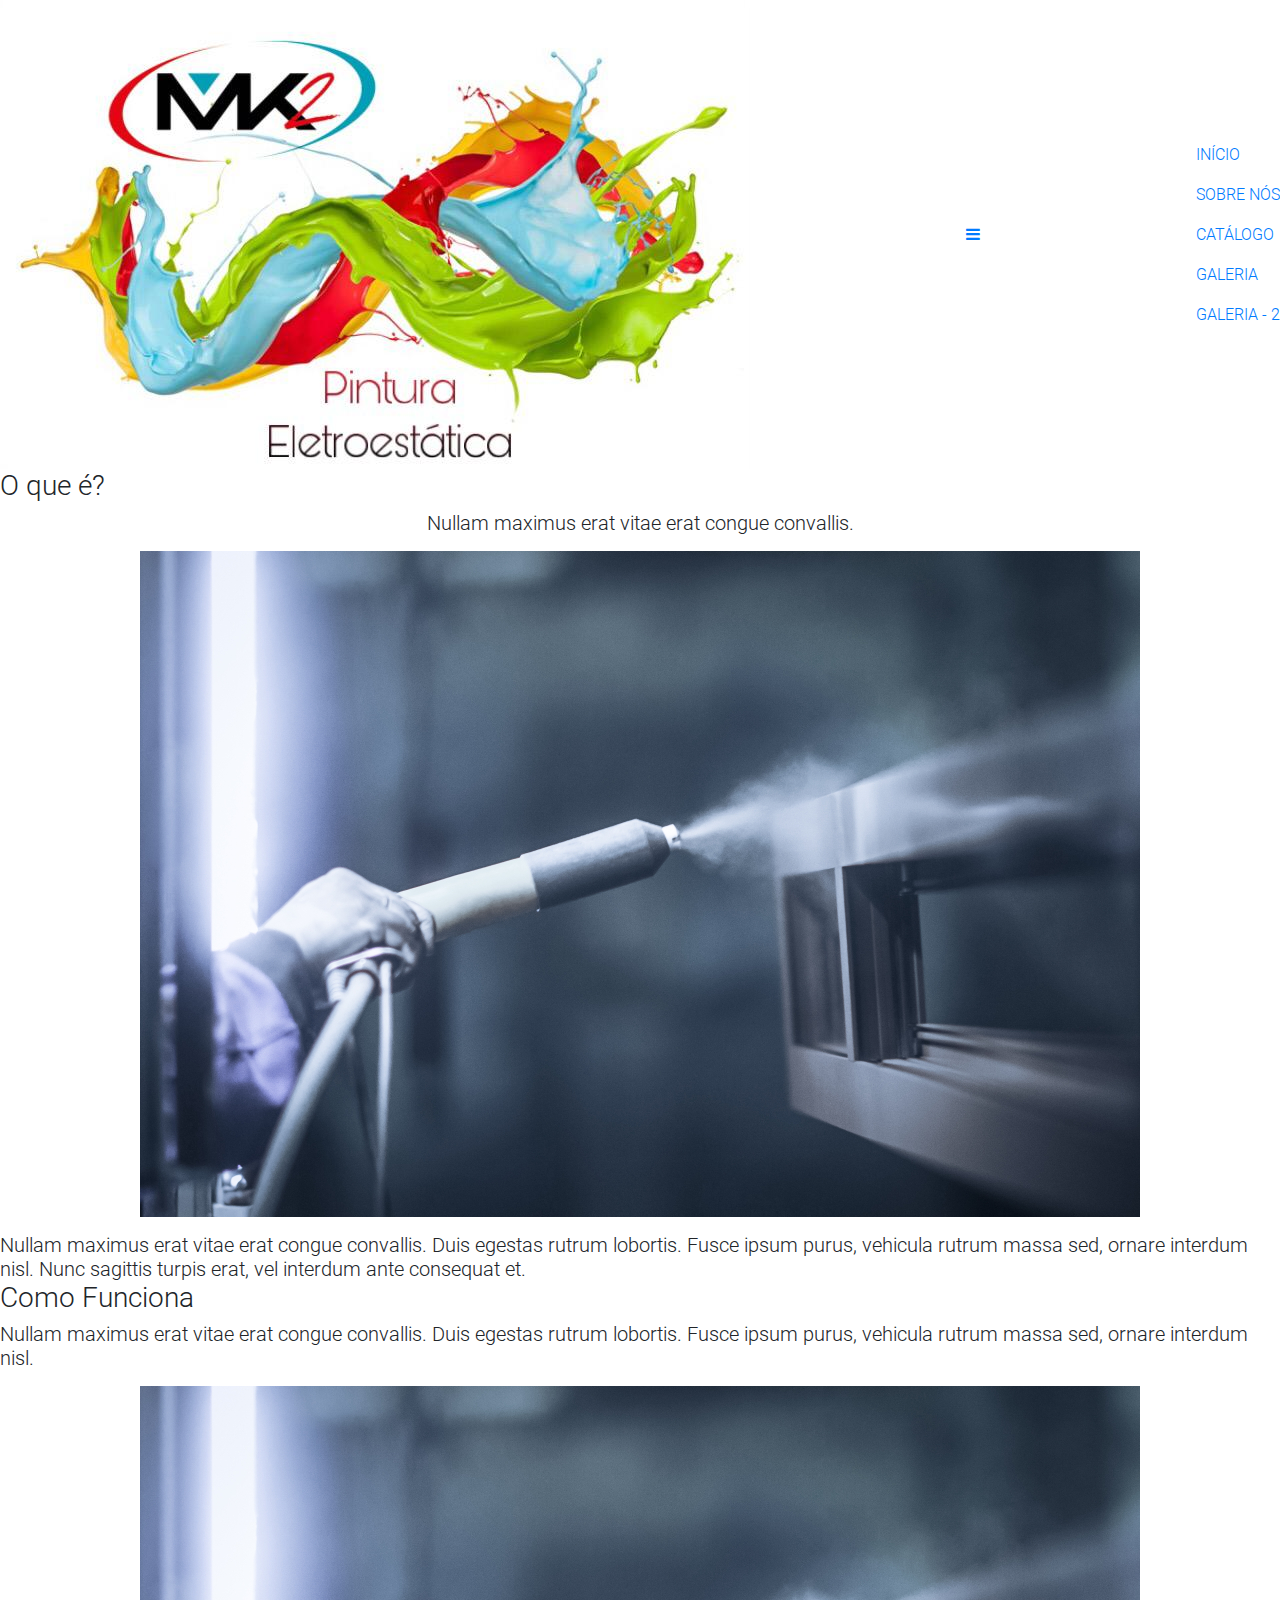
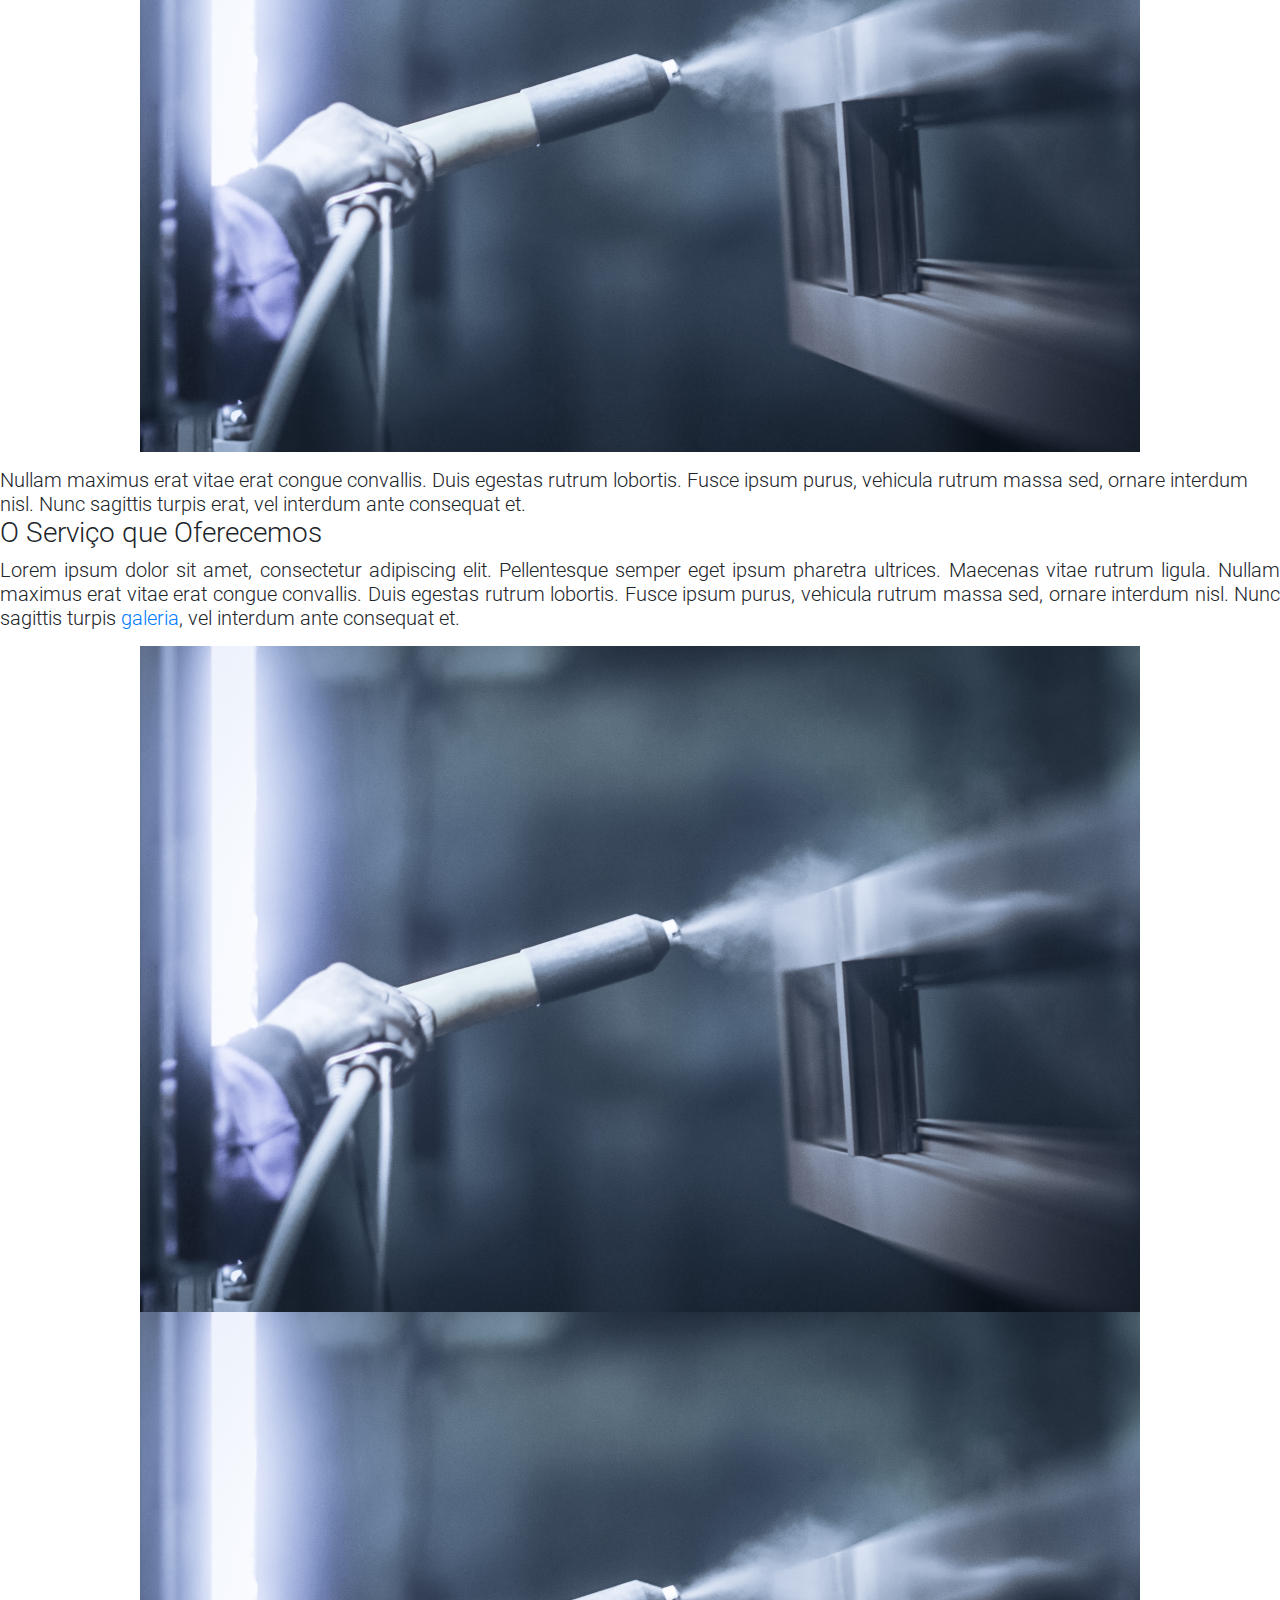
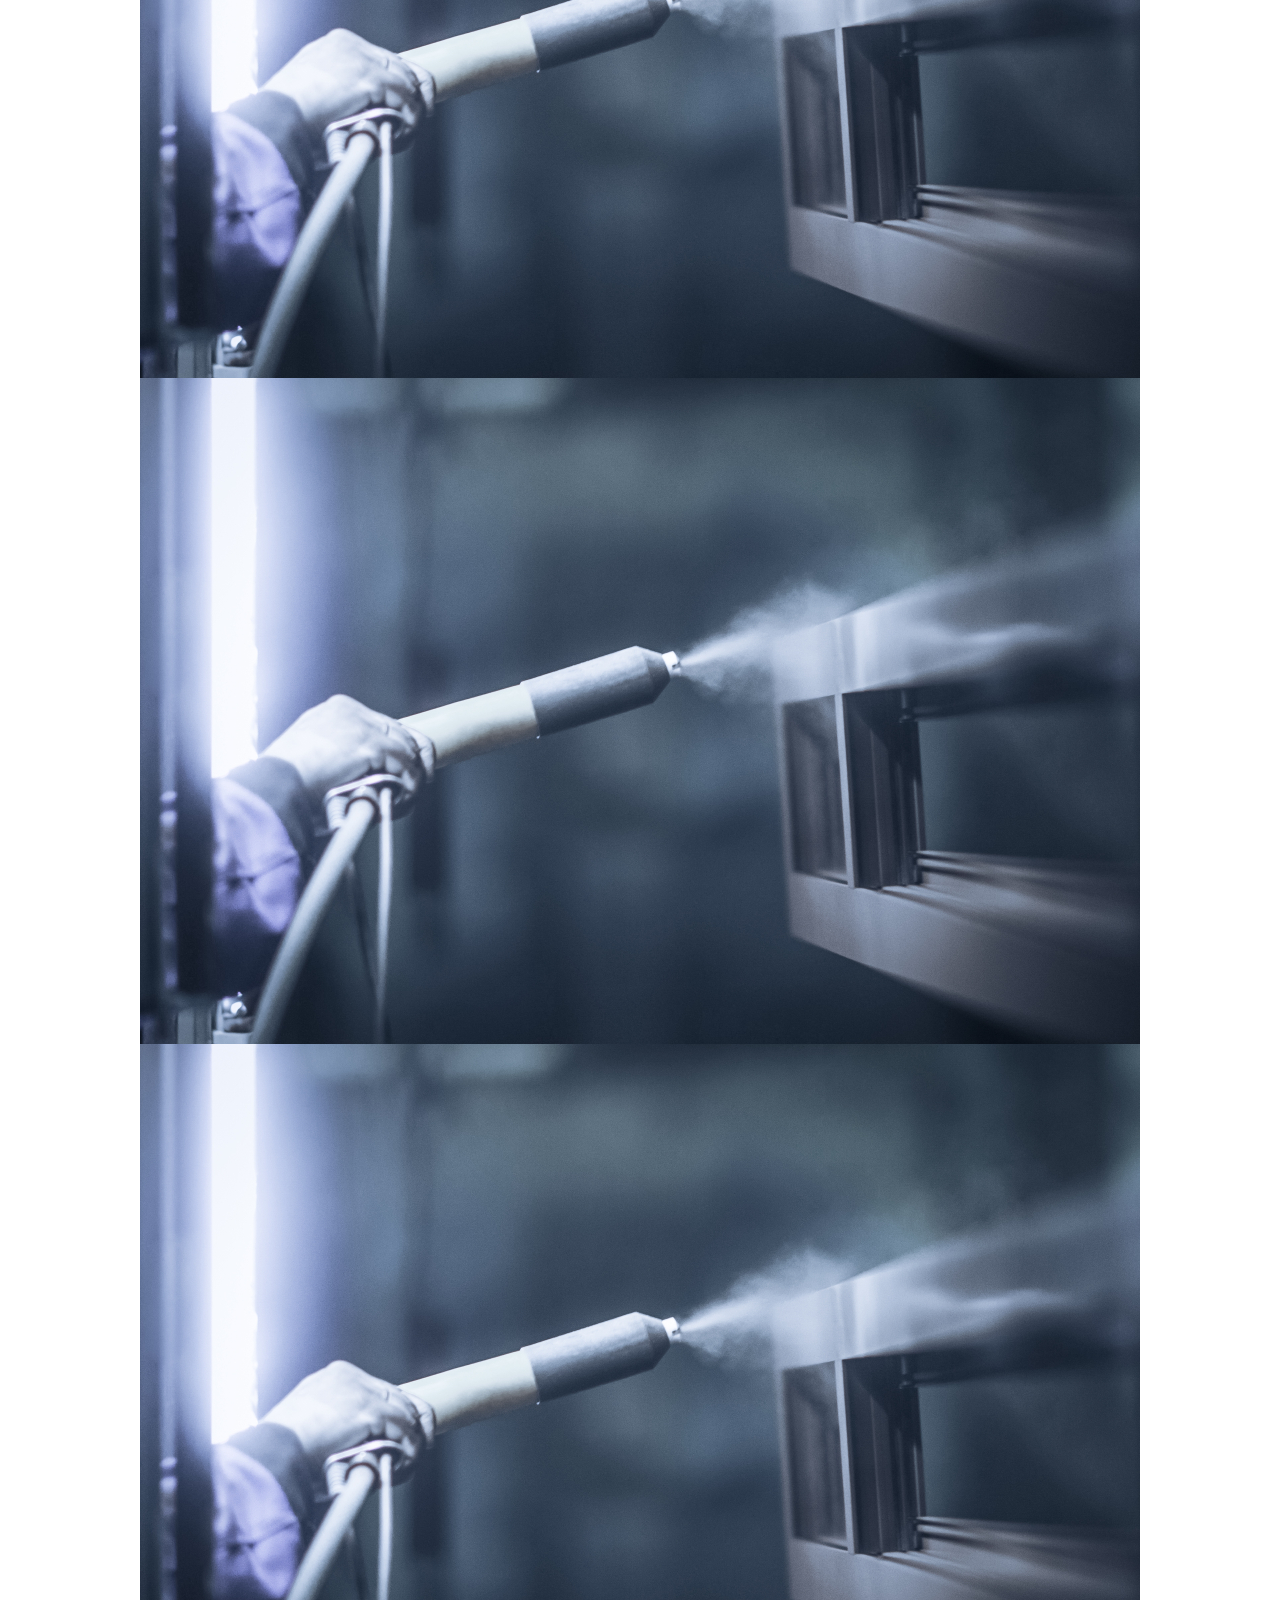
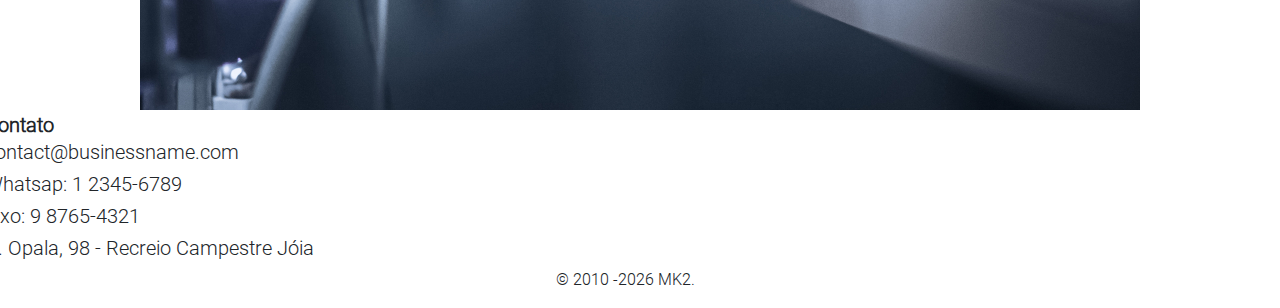
<file: index.html>
<!DOCTYPE html>
<html lang="en">
  <head>
    <meta charset="UTF-8" />
    <meta name="viewport" content="width=1, initial-scale=1.0" />
    <title>MK2</title>
    <link
      rel="stylesheet"
      href="https://stackpath.bootstrapcdn.com/bootstrap/4.3.1/css/bootstrap.min.css"
      integrity="sha384-ggOyR0iXCbMQv3Xipma34MD+dH/1fQ784/j6cY/iJTQUOhcWr7x9JvoRxT2MZw1T"
      crossorigin="anonymous"
    />
    <link rel="stylesheet" href="css/index.css" />
    <script src="https://code.jquery.com/jquery-1.10.2.js"></script>
  </head>
  <body>
    <div class="d-flex justify-content-center" id="logo"></div>

    <div id="nav-placeholder"></div>

    <script>
      $.get("navbar.html", "index.html", function (data) {
        $("#nav-placeholder").replaceWith(data);
      });
    </script>

    <div class="what-is d-flex flex-column">
      <h3>O que é?</h3>
      <h5 class="m-auto" id="text">
        Nullam maximus erat vitae erat congue convallis.
      </h5>
      <img
        class="painting align-self-center mb-3 mt-3"
        src="images/paint.jpg"
        alt="painting"
      />
      <h5 class="m-auto text-1" id="text">
        Nullam maximus erat vitae erat congue convallis. Duis egestas rutrum
        lobortis. Fusce ipsum purus, vehicula rutrum massa sed, ornare interdum
        nisl. Nunc sagittis turpis erat, vel interdum ante consequat et.
      </h5>
    </div>

    <div class="what-is d-flex flex-column">
      <h3 id="h3-how">Como Funciona</h3>
      <h5 class="m-auto text-2" id="text">
        Nullam maximus erat vitae erat congue convallis. Duis egestas rutrum
        lobortis. Fusce ipsum purus, vehicula rutrum massa sed, ornare interdum
        nisl.
      </h5>
      <img
        class="painting align-self-center mb-3 mt-3"
        src="images/paint.jpg"
        alt="painting"
      />
      <h5 class="m-auto text-3" id="text">
        Nullam maximus erat vitae erat congue convallis. Duis egestas rutrum
        lobortis. Fusce ipsum purus, vehicula rutrum massa sed, ornare interdum
        nisl. Nunc sagittis turpis erat, vel interdum ante consequat et.
      </h5>
    </div>

    <div class="what-is" style="border-bottom: none">
      <h3 class="h3-3" id="h3">O Serviço que Oferecemos</h3>
      <h5 class="text-justify m-auto text-4" id="text">
        Lorem ipsum dolor sit amet, consectetur adipiscing elit. Pellentesque
        semper eget ipsum pharetra ultrices. Maecenas vitae rutrum ligula.
        Nullam maximus erat vitae erat congue convallis. Duis egestas rutrum
        lobortis. Fusce ipsum purus, vehicula rutrum massa sed, ornare interdum
        nisl. Nunc sagittis turpis
        <span><a id="gallery-text" href="gallery.html">galeria</a></span
        >, vel interdum ante consequat et.
      </h5>
      <div class="row justify-content-center m-auto pt-3" id="last-row">
        <img
          class="painting-bottom p-0"
          src="images/paint.jpg"
          alt="painting"
        />
        <img
          class="painting-bottom p-0"
          src="images/paint.jpg"
          alt="painting"
        />
      </div>
      <div class="row justify-content-center m-auto" id="last-row">
        <img
          class="painting-bottom p-0"
          src="images/paint.jpg"
          alt="painting"
        />
        <img
          class="painting-bottom p-0"
          src="images/paint.jpg"
          alt="painting"
        />
      </div>
    </div>

    <div class="row" id="container-bottom">
      <div class="d-flex flex-column" id="contact">
        <strong style="font-size: 15pt"><b>Contato</b></strong>
        <h5>contact@businessname.com</h5>
        <h5>Whatsap: 1 2345-6789</h5>
        <h5>Fixo: 9 8765-4321</h5>
        <h5>R. Opala, 98 - Recreio Campestre Jóia</h5>
      </div>
      <div
        class="w-100 row align-items-end justify-content-center"
        id="bottom-do-bottom"
      >
        <p class="text-center">
          &copy; 2010
          <script>
            new Date().getFullYear() > 2010 &&
              document.write("-" + new Date().getFullYear());
          </script>
          MK2.
        </p>
      </div>
    </div>

    <script src="js/navbar.js"></script>

    <script
      src="https://code.jquery.com/jquery-3.3.1.slim.min.js"
      integrity="sha384-q8i/X+965DzO0rT7abK41JStQIAqVgRVzpbzo5smXKp4YfRvH+8abtTE1Pi6jizo"
      crossorigin="anonymous"
    ></script>
    <script
      src="https://cdnjs.cloudflare.com/ajax/libs/popper.js/1.14.7/umd/popper.min.js"
      integrity="sha384-UO2eT0CpHqdSJQ6hJty5KVphtPhzWj9WO1clHTMGa3JDZwrnQq4sF86dIHNDz0W1"
      crossorigin="anonymous"
    ></script>
    <script
      src="https://stackpath.bootstrapcdn.com/bootstrap/4.3.1/js/bootstrap.min.js"
      integrity="sha384-JjSmVgyd0p3pXB1rRibZUAYoIIy6OrQ6VrjIEaFf/nJGzIxFDsf4x0xIM+B07jRM"
      crossorigin="anonymous"
    ></script>
  </body>
</html>
</file>
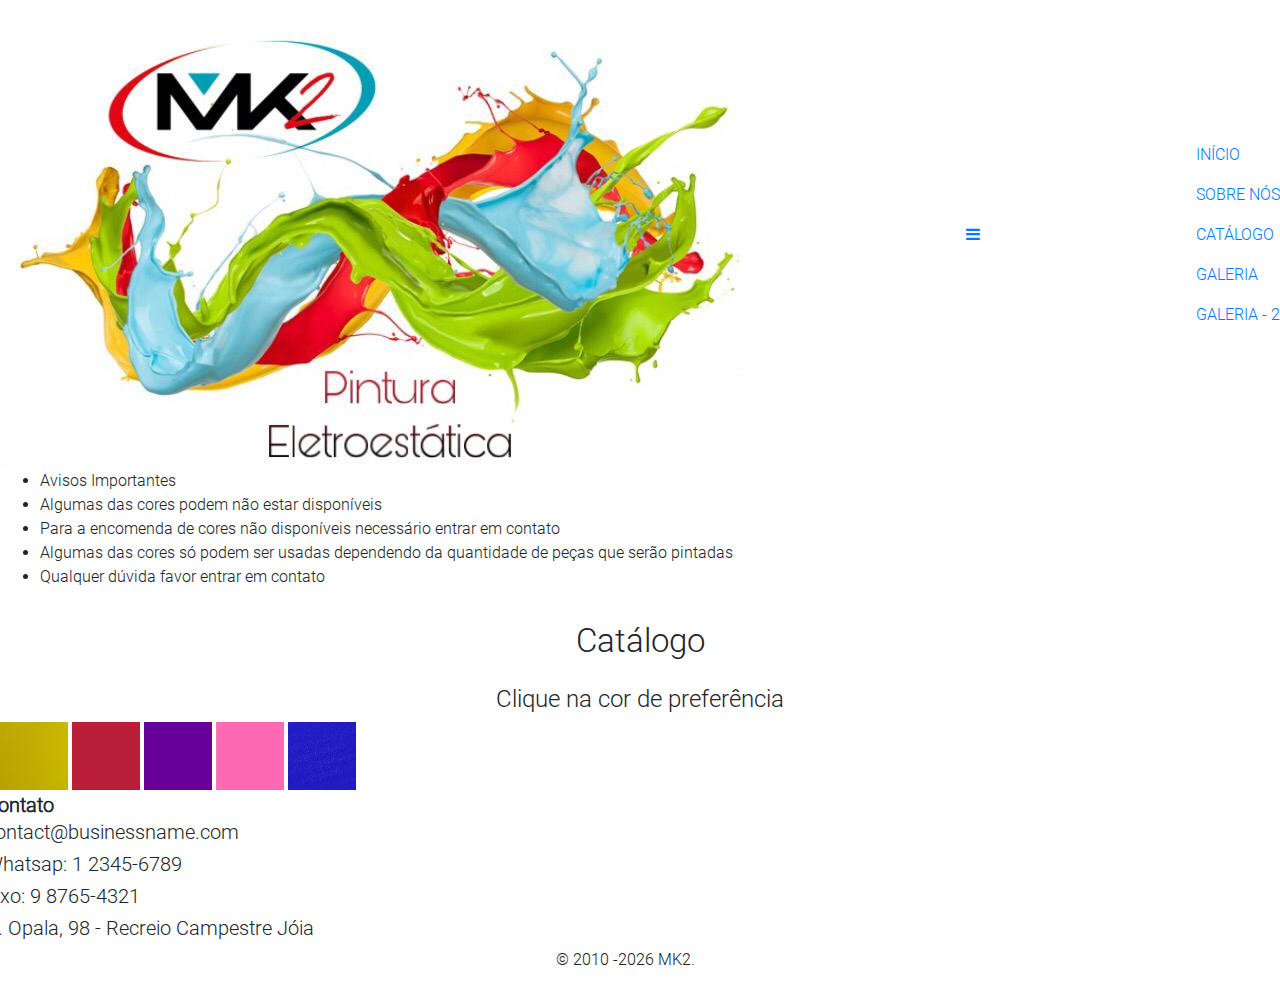
<file: catalogo.html>
<!DOCTYPE html>
<html lang="en">
  <head>
    <meta charset="UTF-8" />
    <meta name="viewport" content="width=device-width, initial-scale=1.0" />
    <title>Catálogo</title>
    <link
      rel="stylesheet"
      href="https://stackpath.bootstrapcdn.com/bootstrap/4.3.1/css/bootstrap.min.css"
      integrity="sha384-ggOyR0iXCbMQv3Xipma34MD+dH/1fQ784/j6cY/iJTQUOhcWr7x9JvoRxT2MZw1T"
      crossorigin="anonymous"
    />
    <link rel="stylesheet" href="css/catalogo.css" />
    <link rel="stylesheet" href="css/index.css" />
    <script src="https://code.jquery.com/jquery-1.10.2.js"></script>
  </head>
  <body>
    <div
      class="d-flex flex-column align-items-center justify-content-center"
      id="logo"
    ></div>

    <div id="nav-placeholder"></div>

    <script>
      $.get("navbar.html", function (data) {
        $("#nav-placeholder").replaceWith(data);
      });
    </script>

    <div>
      <ul class="warning-box-son">
        <li class="warning-title">Avisos Importantes</li>
        <li class="warning-text">
          Algumas das cores podem não estar disponíveis
        </li>
        <li class="warning-text">
          Para a encomenda de cores não disponíveis necessário entrar em
          contato
        </li>
        <li class="warning-text">
          Algumas das cores só podem ser usadas dependendo da quantidade de
          peças que serão pintadas
        </li>
        <li class="warning-text">Qualquer dúvida favor entrar em contato</li>
      </ul>
    </div>

    <div id="catalogo">
      <h2 class="text-center pt-3 pb-4 w-50 m-auto" style="font-size: 25pt;">
        Catálogo
      </h2>
    </div>

    <div><h4 class="text-center">Clique na cor de preferência</h4></div>

    <div id="sample-container">
      <a href="colors_html/yellow.html">
        <img
          class="imgclick"
          width="68px"
          height="68px"
          src="images/yellow.jpg"
          alt=""
        />
      </a>
      <a href="colors_html/red.html">
        <img
          class="imgclick"
          width="68px"
          height="68px"
          src="images/red.jpg"
          alt=""
        />
      </a>
      <a href="colors_html/purple.html">
        <img
          class="imgclick"
          width="68px"
          height="68px"
          src="images/purple.png"
          alt=""
        />
      </a>
      <a href="colors_html/pink.html">
        <img
          class="imgclick"
          width="68px"
          height="68px"
          src="images/pink.jpg"
          alt=""
        />
      </a>
      <a href="colors_html/blue.html">
        <img
          class="imgclick"
          width="68px"
          height="68px"
          src="images/blue.jpg"
          alt=""
        />
      </a>
    </div>

    <div class="row" id="container-bottom">
      <div class="d-flex flex-column" id="contact">
        <strong style="font-size: 15pt;"><b>Contato</b></strong>
        <h5>contact@businessname.com</h5>
        <h5>Whatsap: 1 2345-6789</h5>
        <h5>Fixo: 9 8765-4321</h5>
        <h5>R. Opala, 98 - Recreio Campestre Jóia</h5>
      </div>
      <div
        class="w-100 row align-items-end justify-content-center"
        id="bottom-do-bottom"
      >
        <p class="text-center">
          &copy; 2010
          <script>
            new Date().getFullYear() > 2010 &&
              document.write("-" + new Date().getFullYear());
          </script>
          MK2.
        </p>
      </div>
    </div>

    <script src="js/navbar.js"></script>

    <script
      src="https://code.jquery.com/jquery-3.3.1.slim.min.js"
      integrity="sha384-q8i/X+965DzO0rT7abK41JStQIAqVgRVzpbzo5smXKp4YfRvH+8abtTE1Pi6jizo"
      crossorigin="anonymous"
    ></script>
    <script
      src="https://cdnjs.cloudflare.com/ajax/libs/popper.js/1.14.7/umd/popper.min.js"
      integrity="sha384-UO2eT0CpHqdSJQ6hJty5KVphtPhzWj9WO1clHTMGa3JDZwrnQq4sF86dIHNDz0W1"
      crossorigin="anonymous"
    ></script>
    <script
      src="https://stackpath.bootstrapcdn.com/bootstrap/4.3.1/js/bootstrap.min.js"
      integrity="sha384-JjSmVgyd0p3pXB1rRibZUAYoIIy6OrQ6VrjIEaFf/nJGzIxFDsf4x0xIM+B07jRM"
      crossorigin="anonymous"
    ></script>
  </body>
</html>
</file>
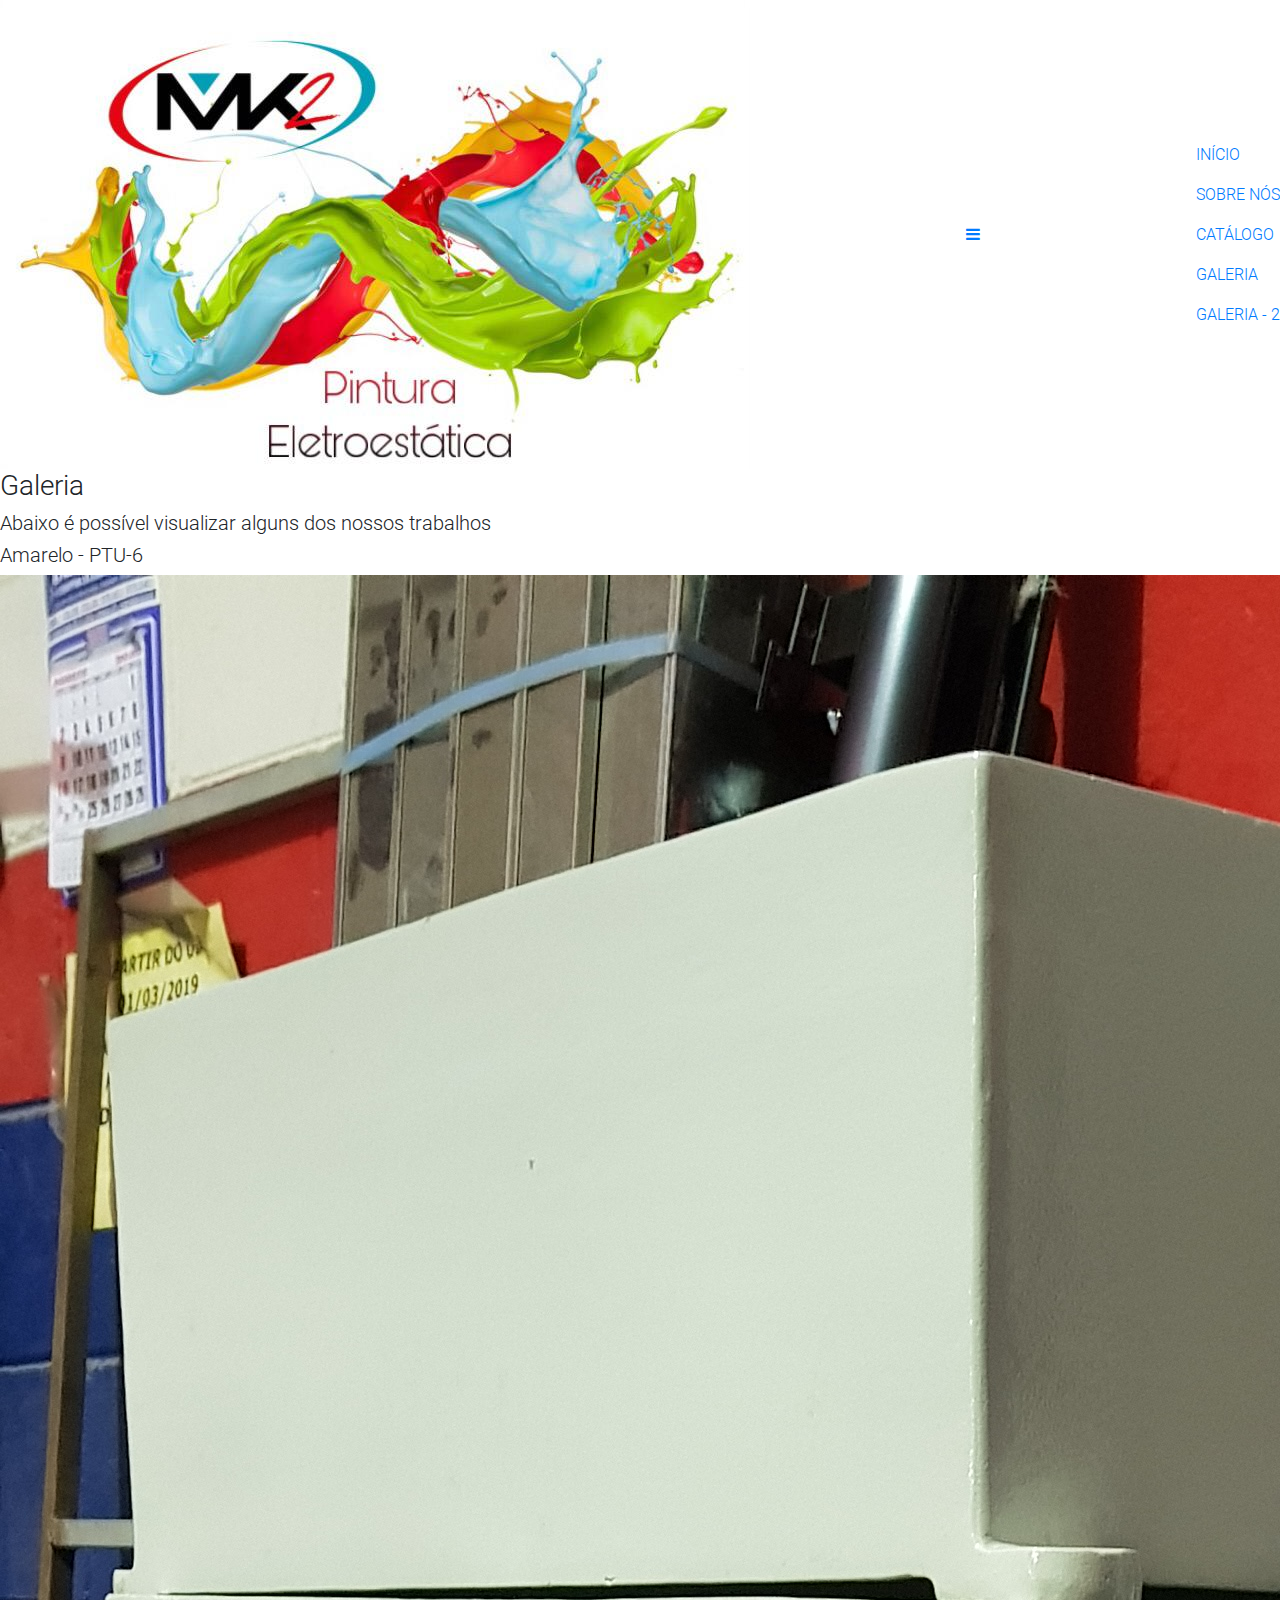
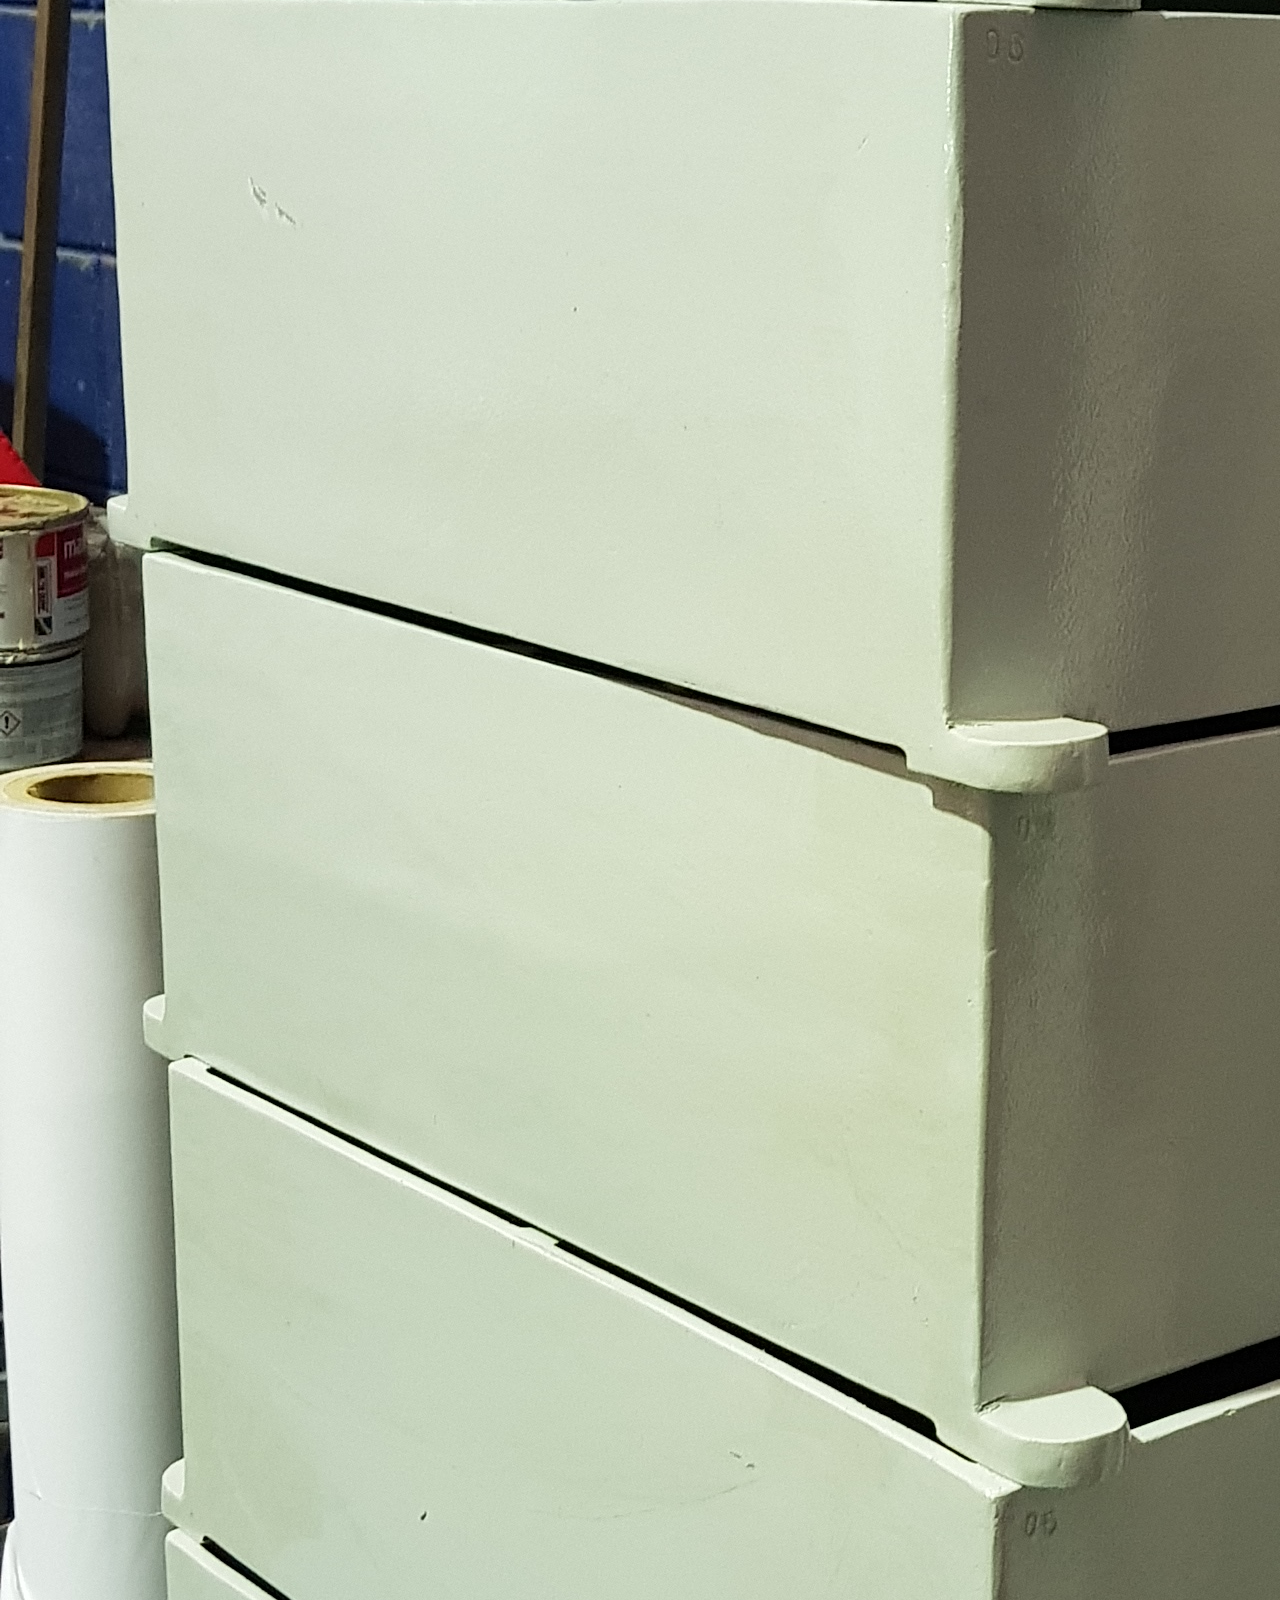
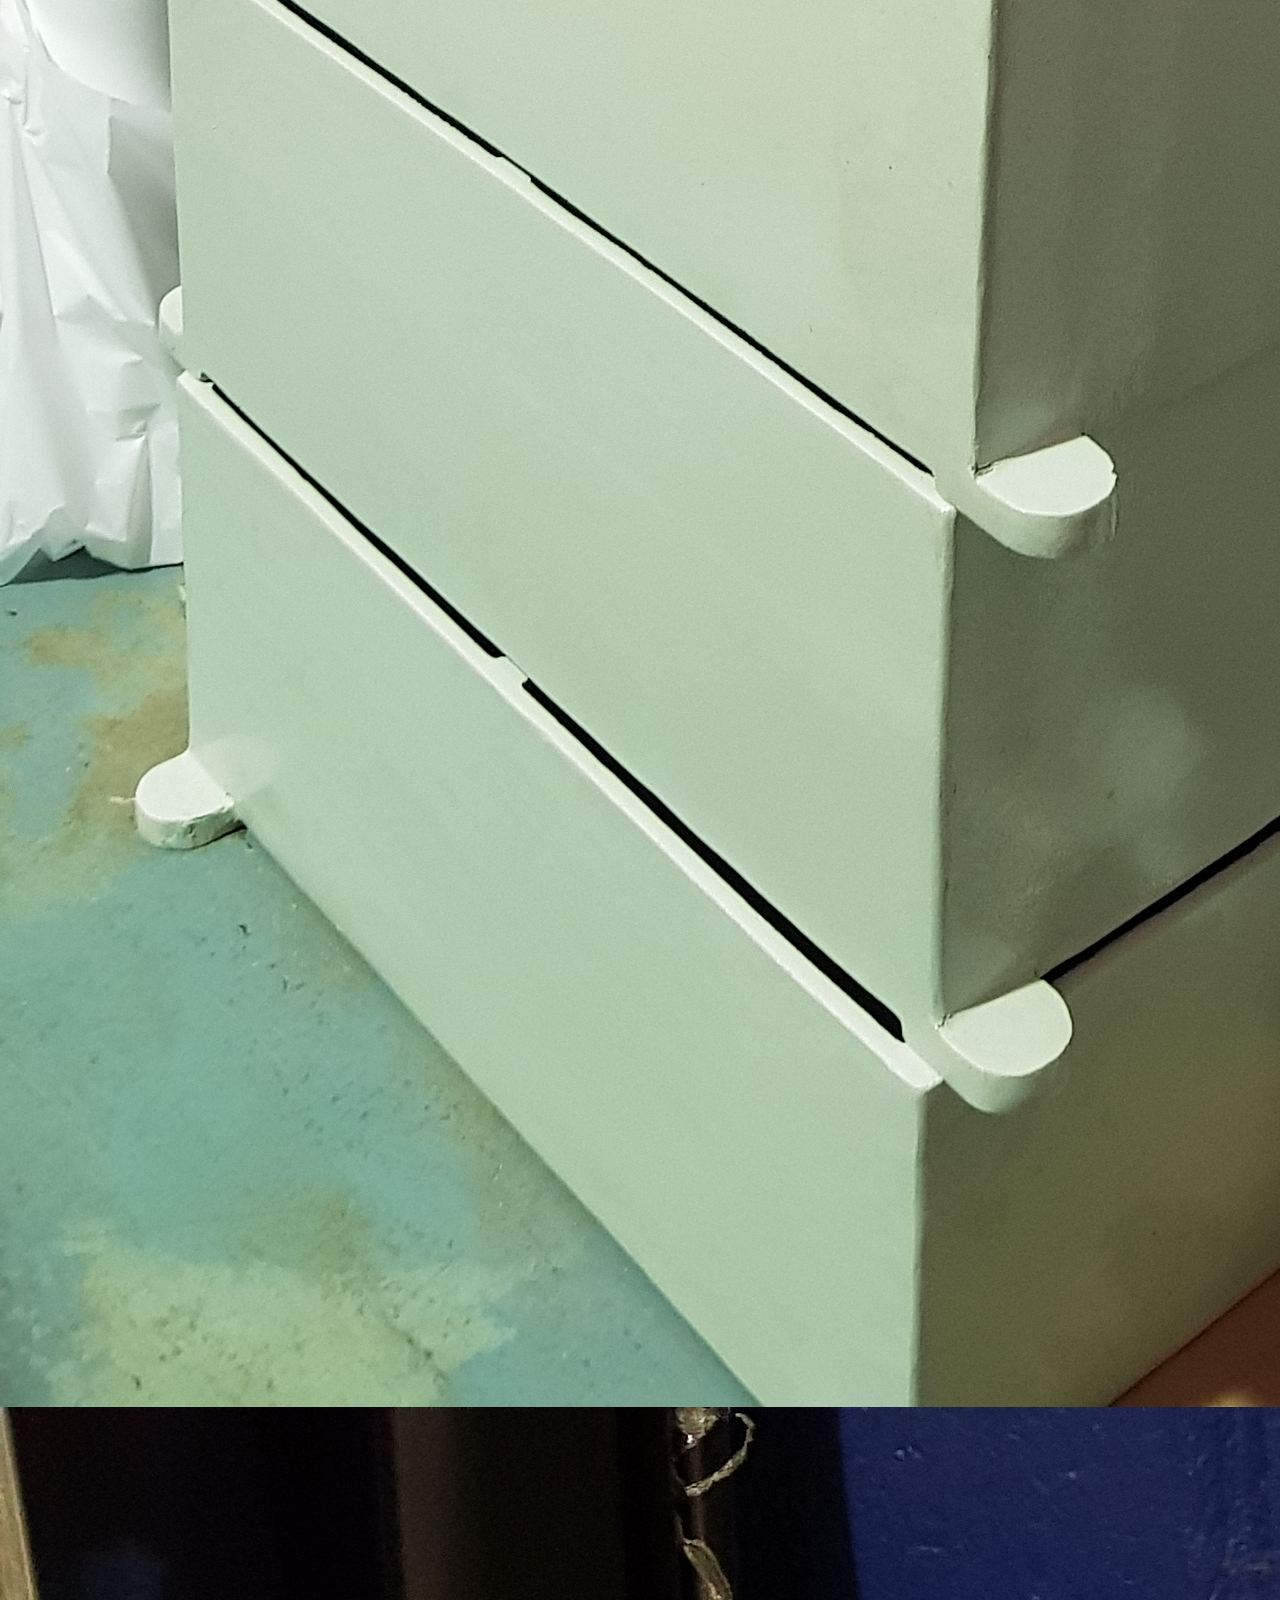
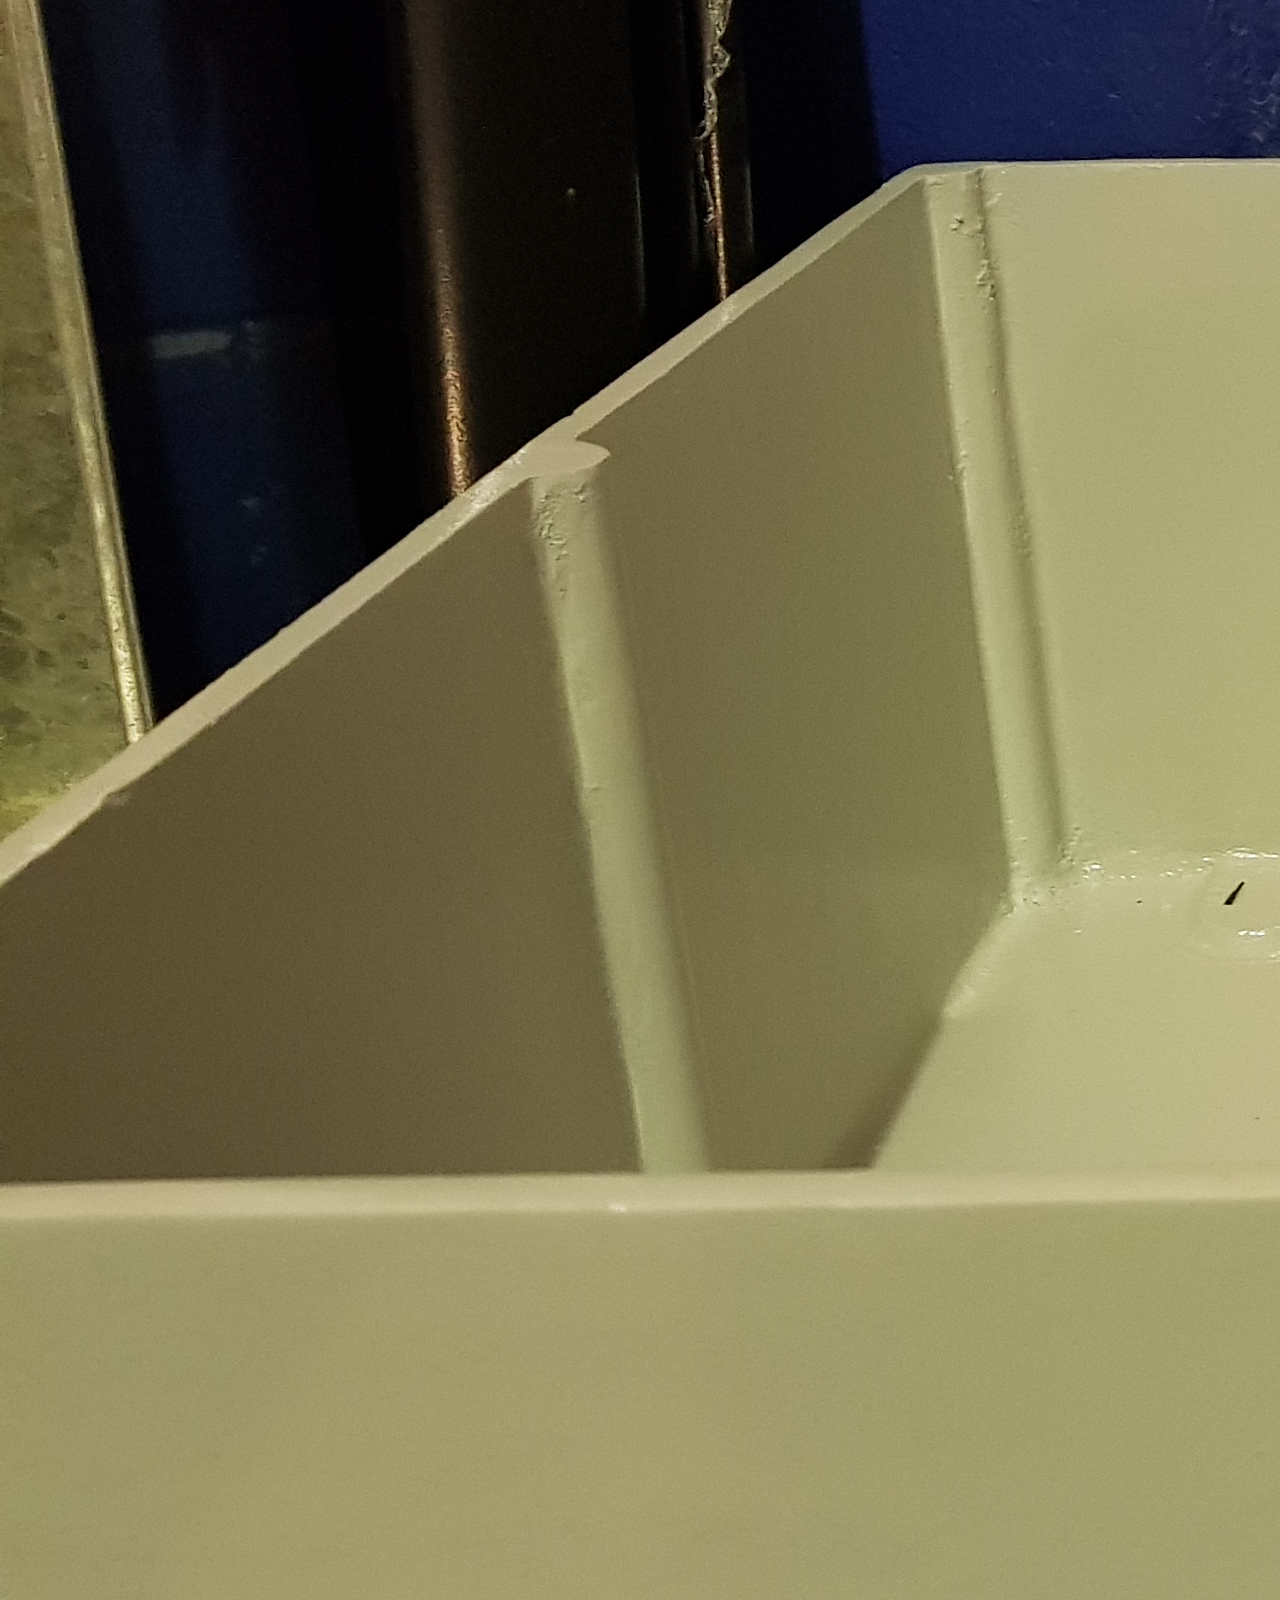
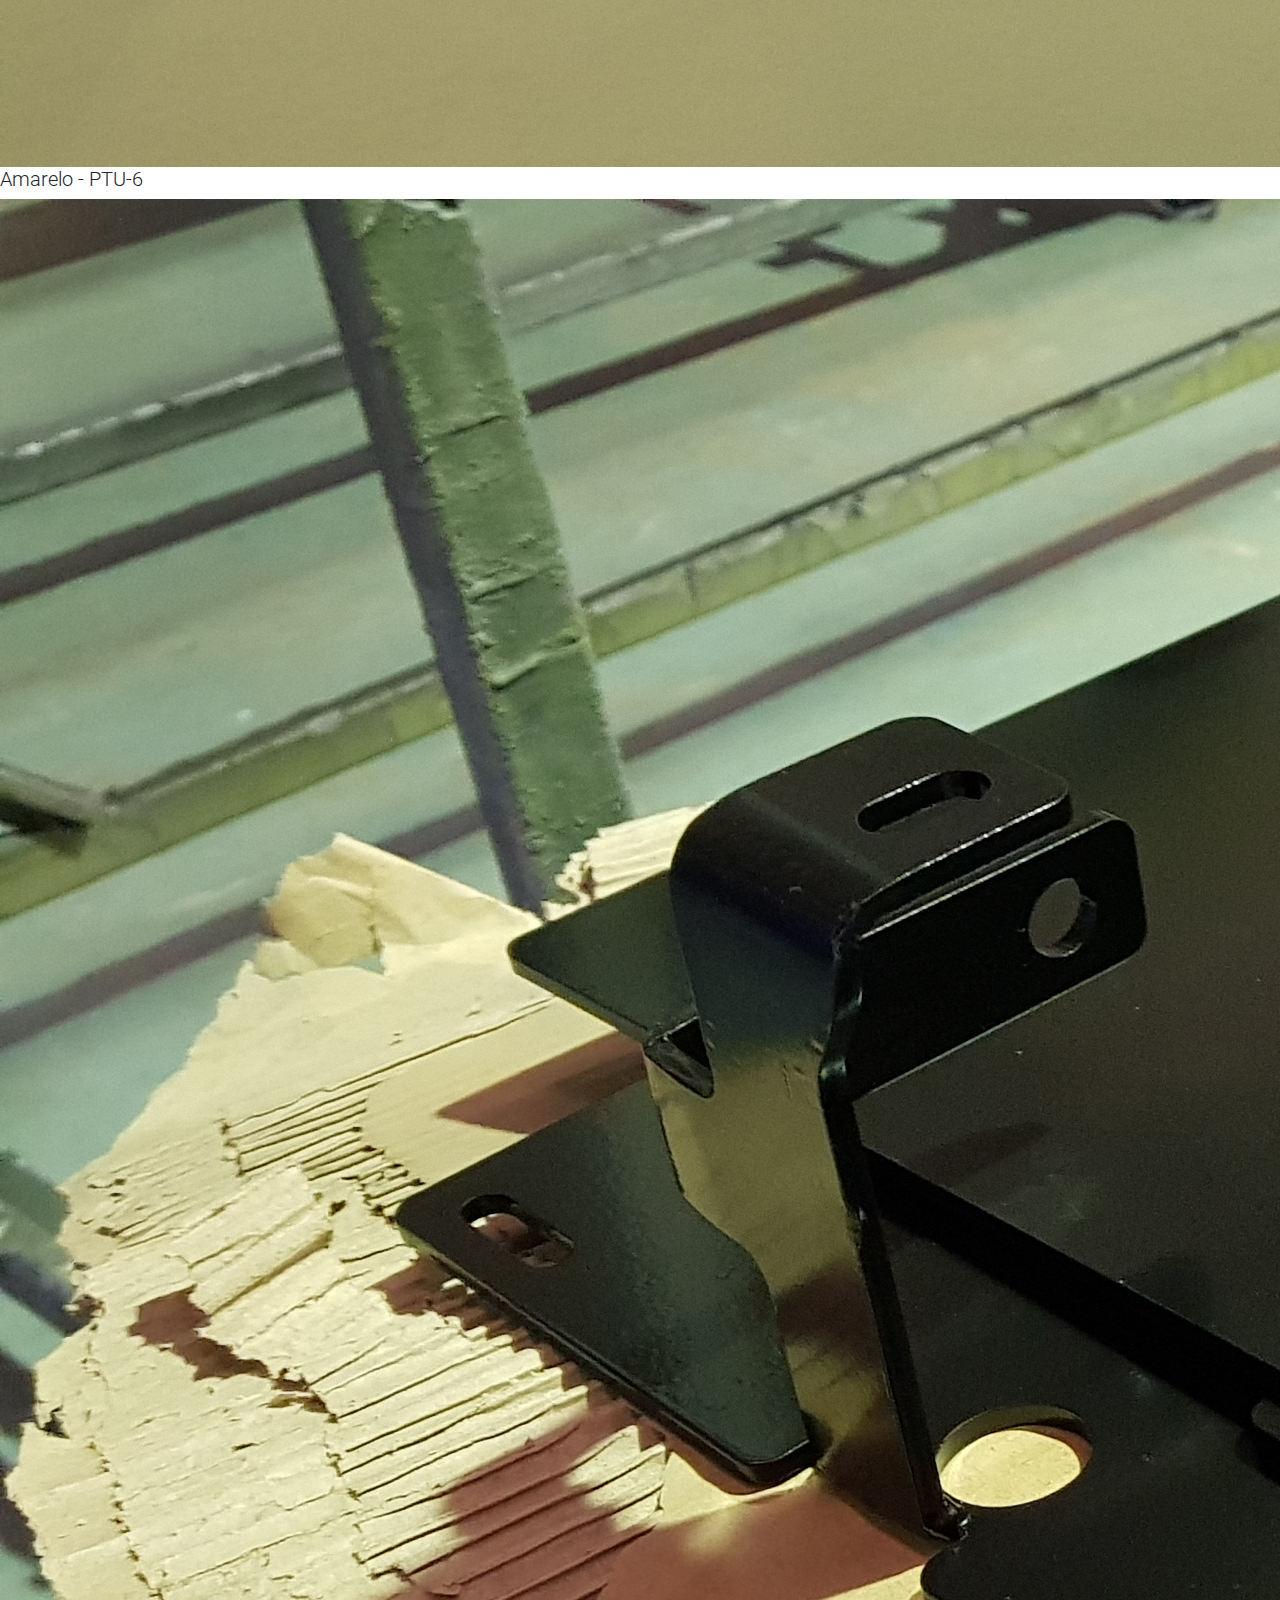
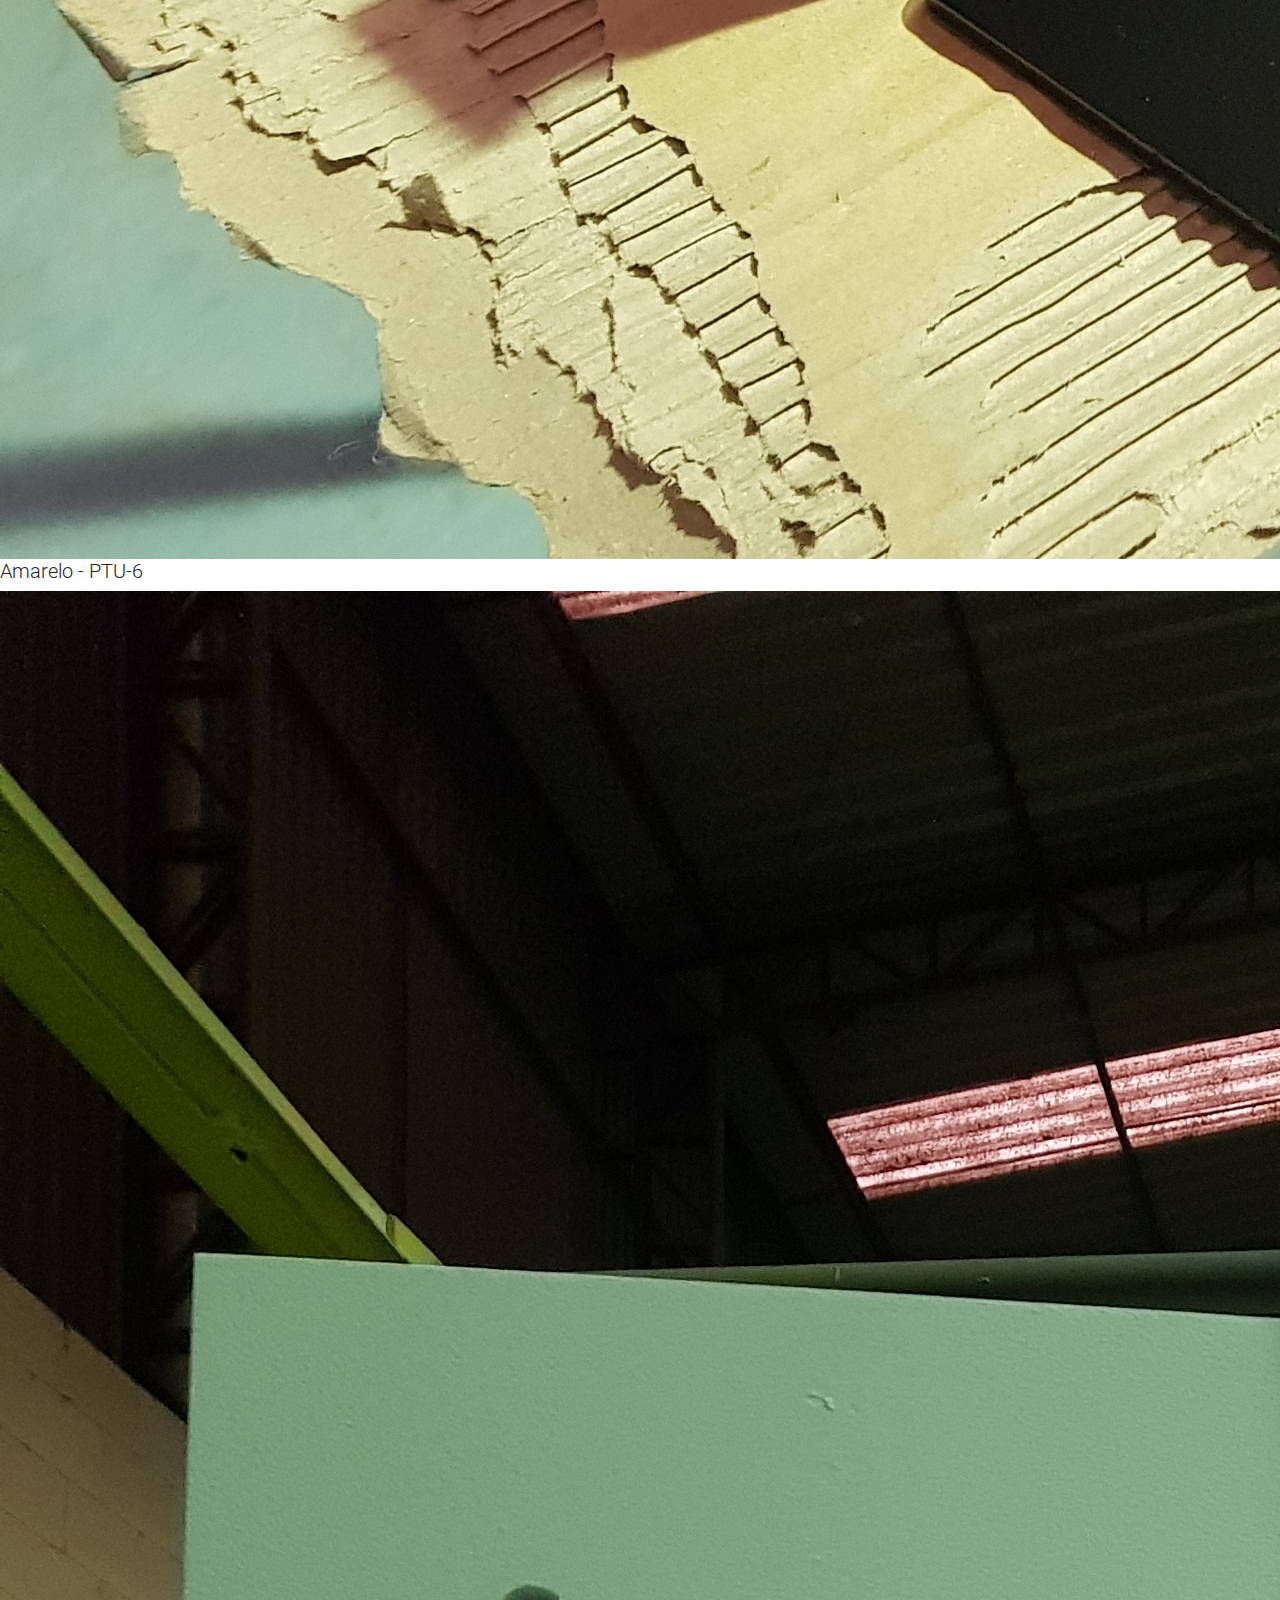
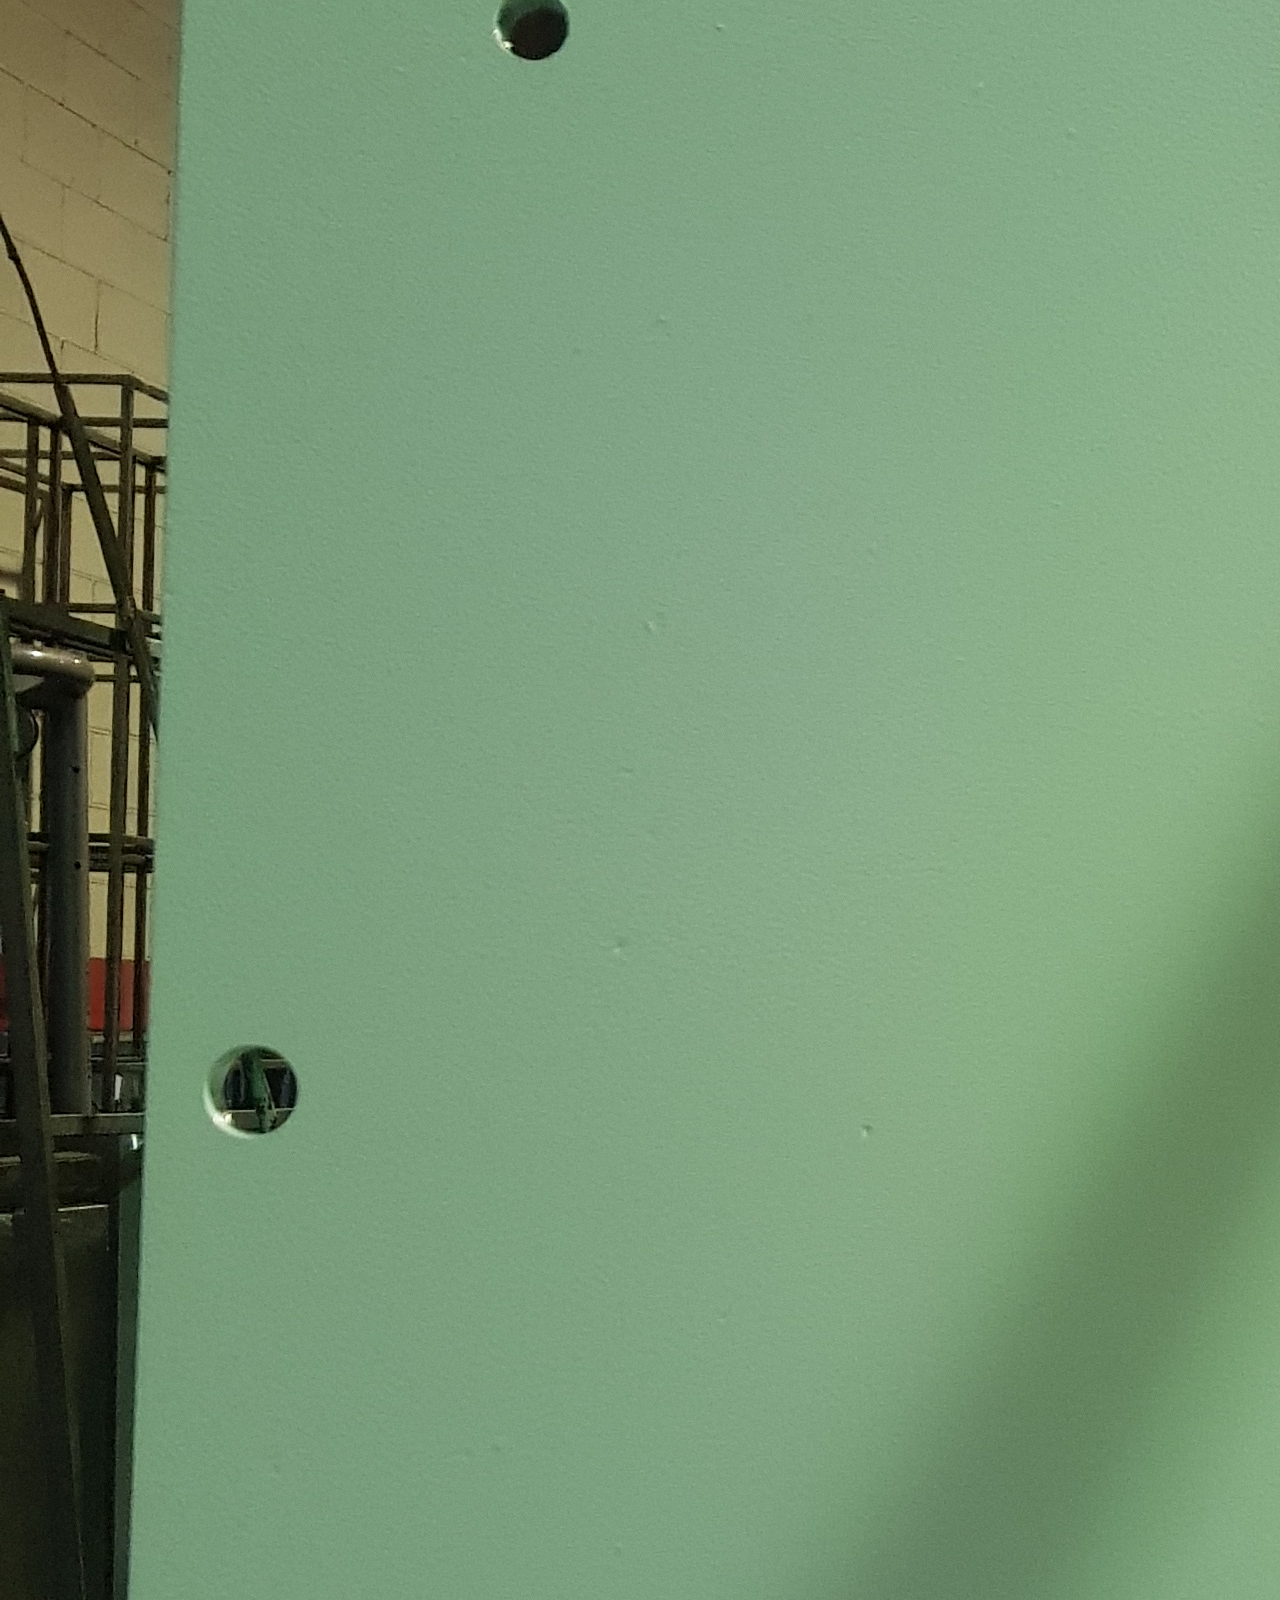
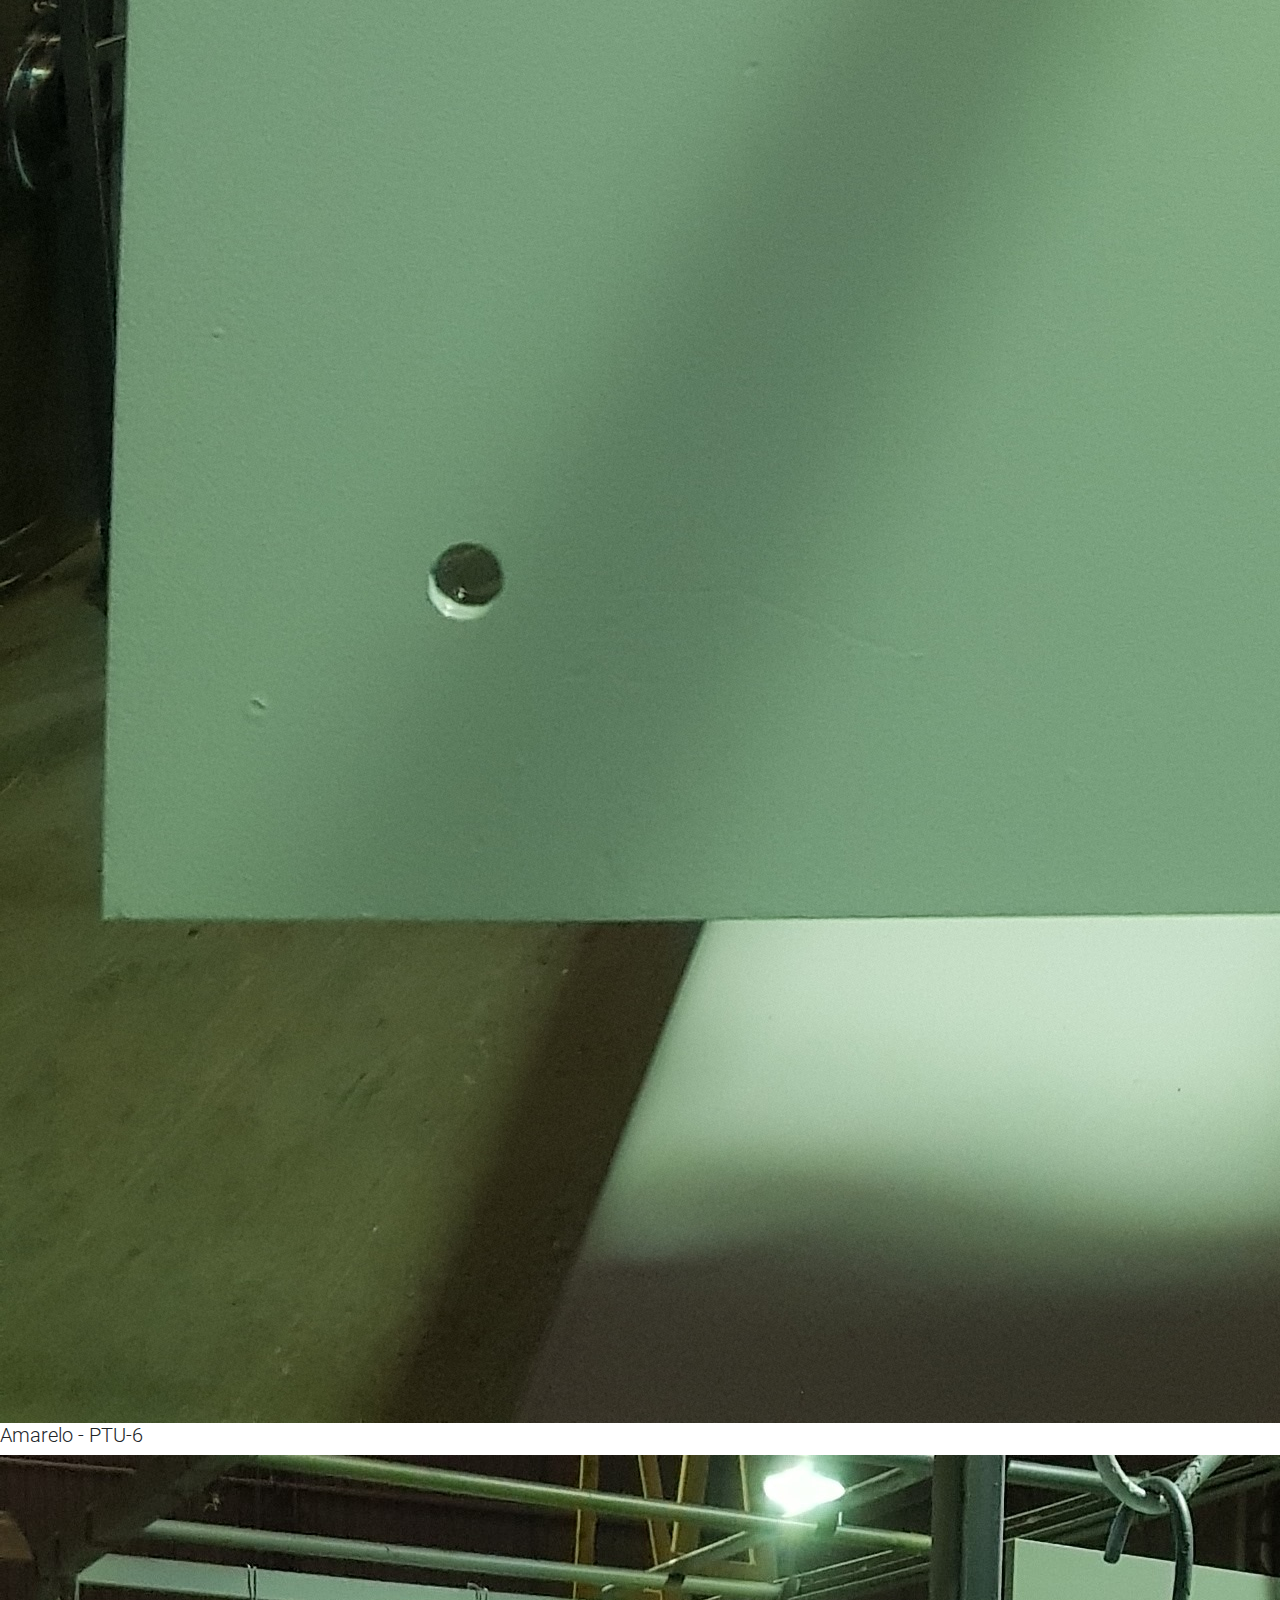
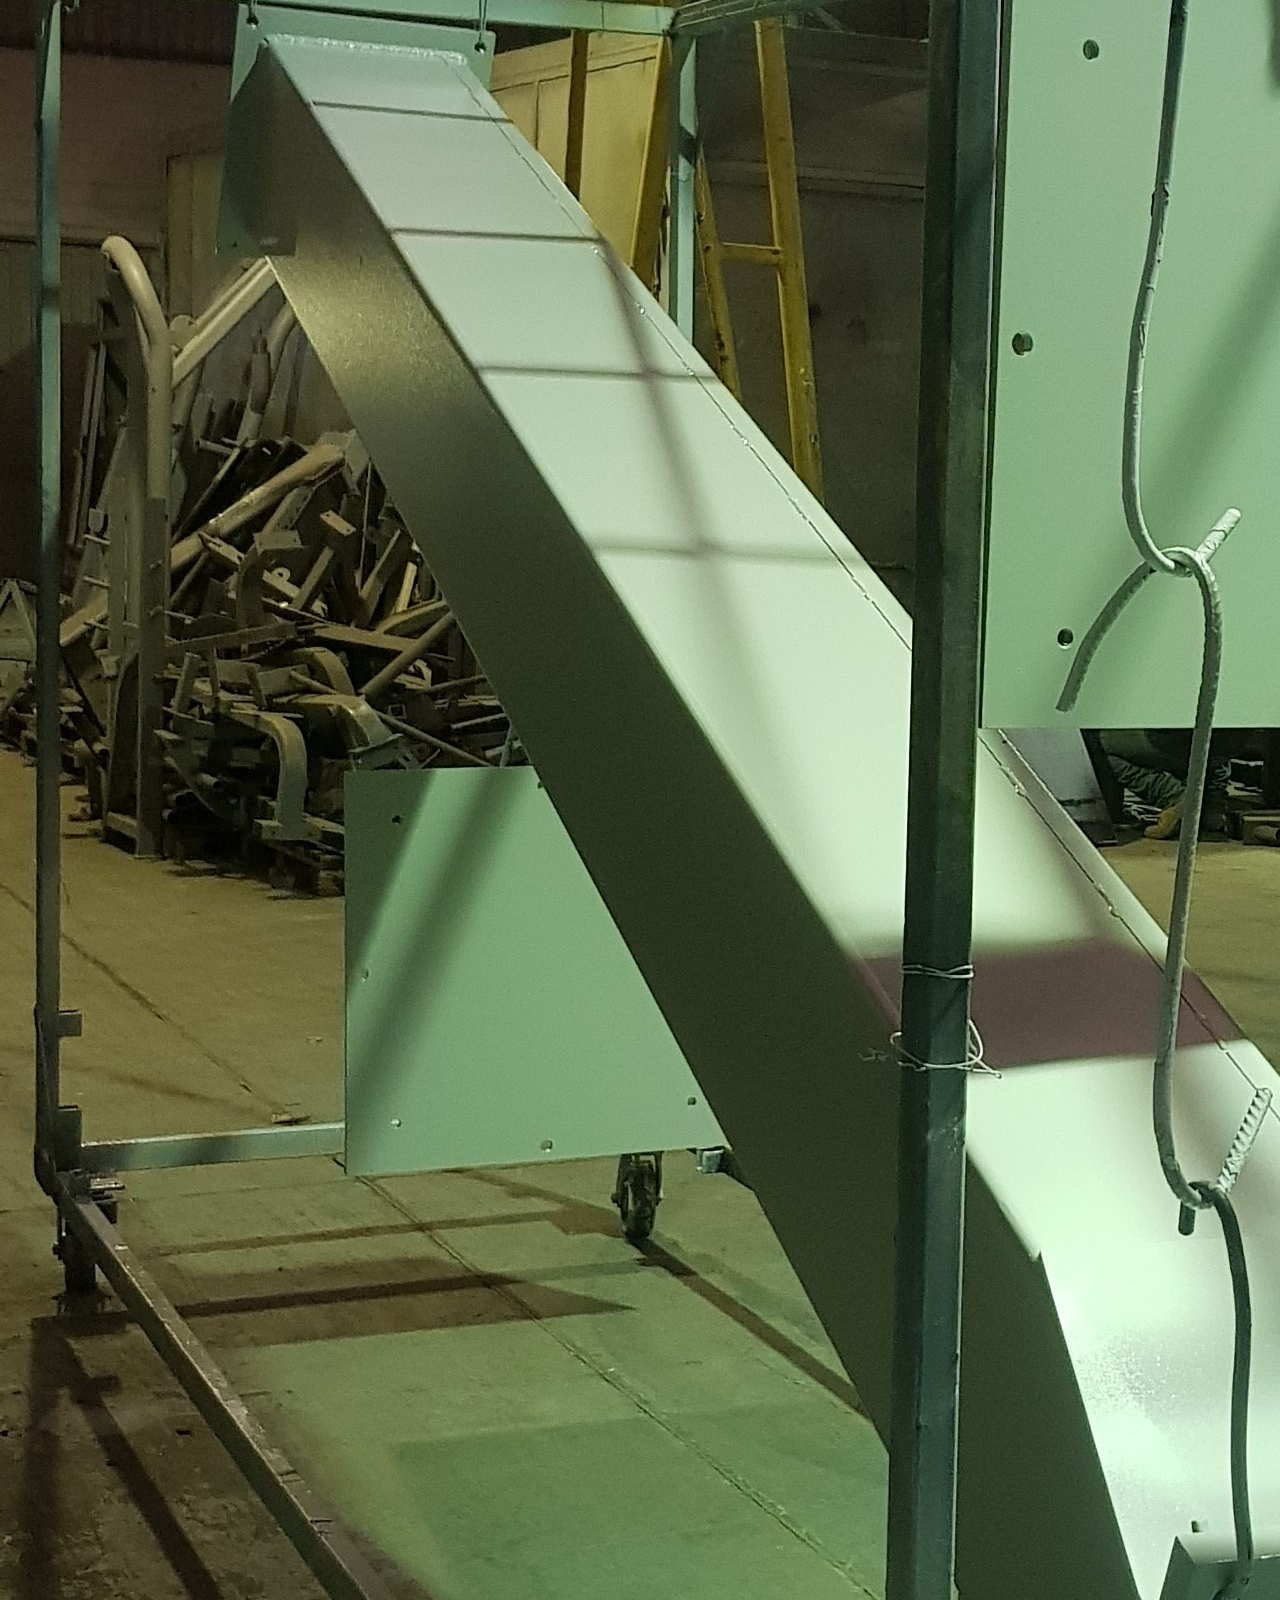
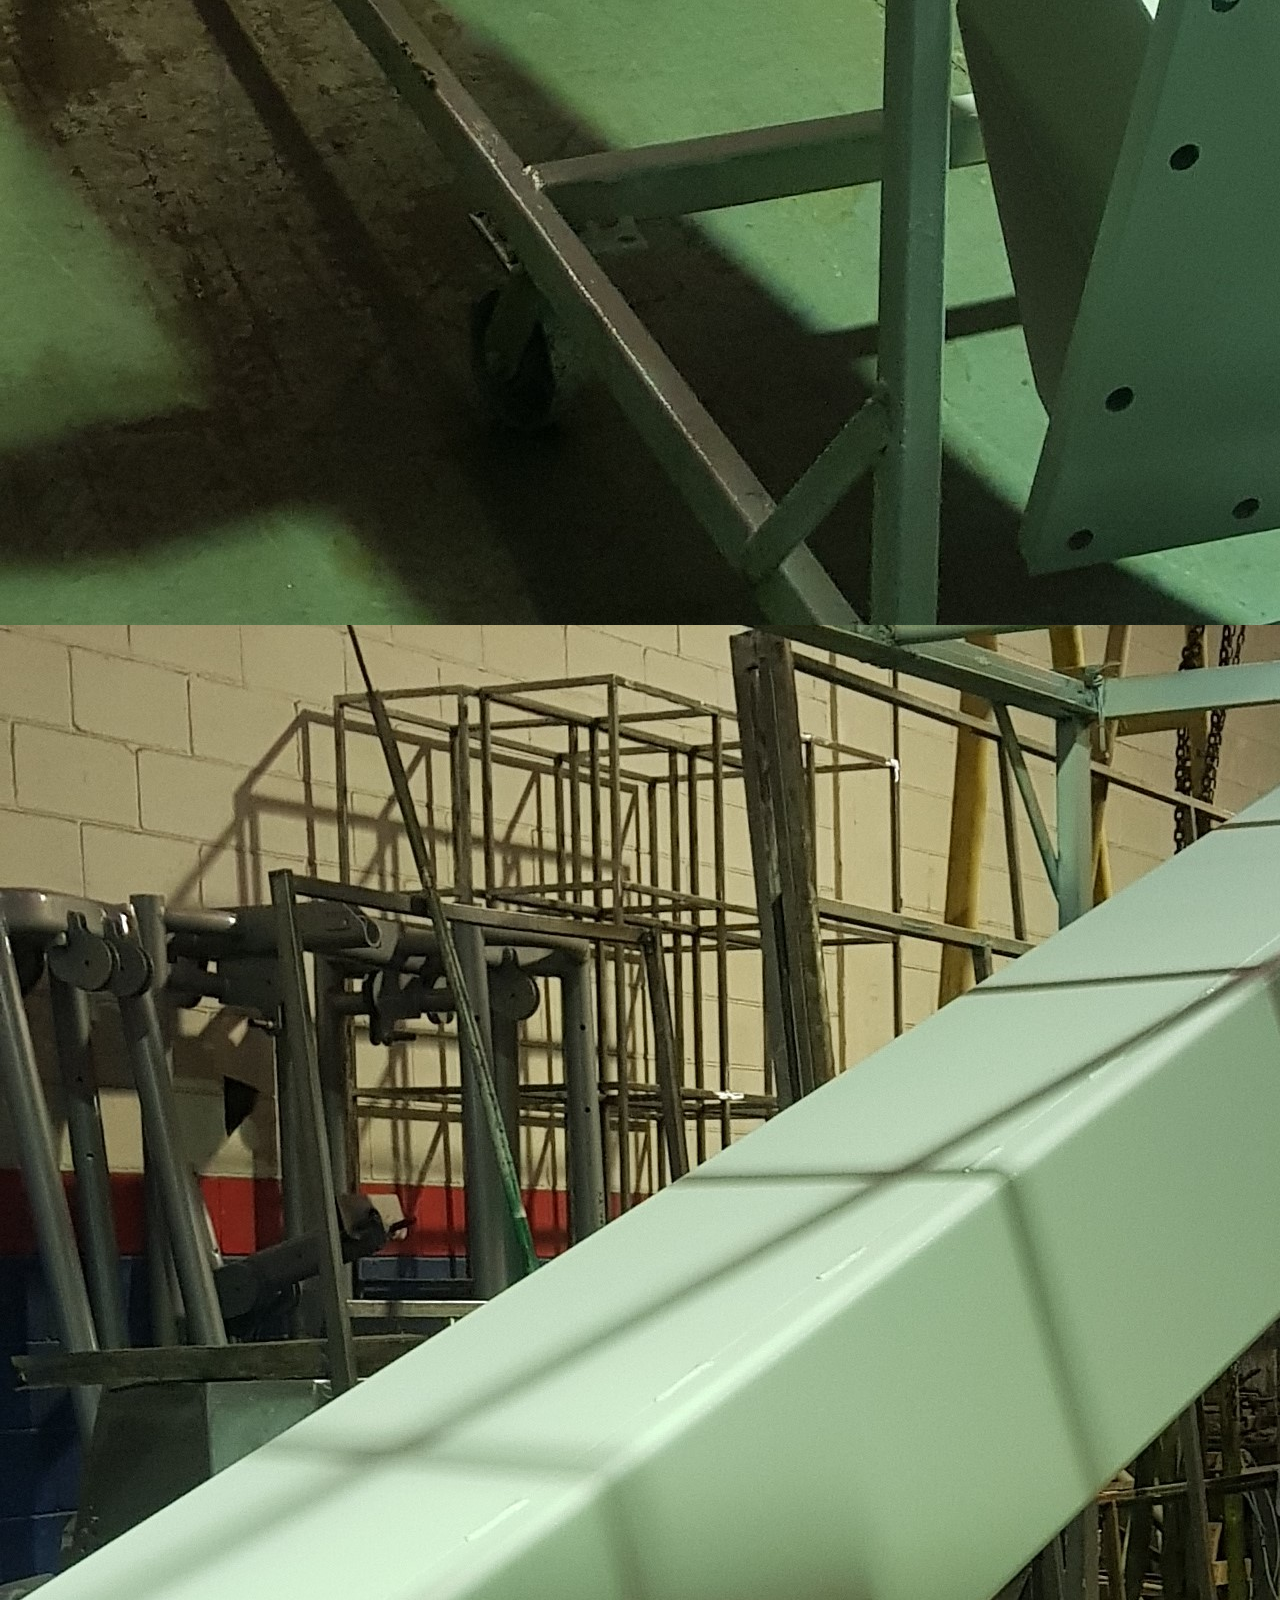
<file: gallery.html>
<!DOCTYPE html>
<html lang="en">
  <head>
    <meta charset="UTF-8" />
    <meta name="viewport" content="width=1, initial-scale=1.0" />
    <title>MK2</title>
    <link
      rel="stylesheet"
      href="https://stackpath.bootstrapcdn.com/bootstrap/4.3.1/css/bootstrap.min.css"
      integrity="sha384-ggOyR0iXCbMQv3Xipma34MD+dH/1fQ784/j6cY/iJTQUOhcWr7x9JvoRxT2MZw1T"
      crossorigin="anonymous"
    />
    <link rel="stylesheet" href="css/gallery.css" />
    <link rel="stylesheet" href="css/index.css" />
    <script src="https://code.jquery.com/jquery-1.10.2.js"></script>
  </head>
  <body>
    <div class="d-flex justify-content-center" id="logo"></div>

    <div id="nav-placeholder"></div>

    <script>
      $.get("navbar.html", "gallery.html", function (data) {
        $("#nav-placeholder").replaceWith(data);
      });
    </script>

    <div class="gallery">
      <h3>
        Galeria
      </h3>
      <h5>Abaixo é possível visualizar alguns dos nossos trabalhos</h5>
    </div>

    <div class="gallery-container">
      <div class="container-gallery-img">
        <h5 class="">Amarelo - PTU-6</h5>
        <img
          class="gallery-painting gallery-painting-1"
          src="images/teste.jpg"
          alt=""
        />
        <img
          class="gallery-painting gallery-painting-3"
          src="images/teste-4.jpg"
          alt=""
        />
      </div>
      <div class="container-gallery-img">
        <h5 class="">Amarelo - PTU-6</h5>
        <img class="gallery-painting gallery-painting-5" src="images/teste-2.jpg" alt="" />
      </div>
      <div class="container-gallery-img">
        <h5 class="">Amarelo - PTU-6</h5>
        <img class="gallery-painting gallery-painting-5" src="images/teste-3.jpg" alt="" />
      </div>
      <div class="container-gallery-img">
        <h5 class="">Amarelo - PTU-6</h5>
        <img
          class="gallery-painting gallery-painting-1"
          src="images/viga.jpg"
          alt=""
        />
        <img
          class="gallery-painting gallery-painting-3"
          src="images/viga-2.jpg"
          alt=""
        />
      </div>
      <div class="container-gallery-img">
        <h5 class="">Amarelo - PTU-6</h5>
        <img
          class="gallery-painting gallery-painting-4"
          src="images/paint.jpg"
          alt=""
        />
      </div>
    </div>

    <div class="row" id="container-bottom">
      <div class="d-flex flex-column" id="contact">
        <strong style="font-size: 15pt;"><b>Contato</b></strong>
        <h5>contact@businessname.com</h5>
        <h5>Whatsap: 1 2345-6789</h5>
        <h5>Fixo: 9 8765-4321</h5>
        <h5>R. Opala, 98 - Recreio Campestre Jóia</h5>
      </div>
      <div
        class="w-100 row align-items-end justify-content-center"
        id="bottom-do-bottom"
      >
        <p class="text-center">
          &copy; 2010
          <script>
            new Date().getFullYear() > 2010 &&
              document.write("-" + new Date().getFullYear());
          </script>
          MK2.
        </p>
      </div>
    </div>

    <script src="js/navbar.js"></script>

    <script
      src="https://code.jquery.com/jquery-3.3.1.slim.min.js"
      integrity="sha384-q8i/X+965DzO0rT7abK41JStQIAqVgRVzpbzo5smXKp4YfRvH+8abtTE1Pi6jizo"
      crossorigin="anonymous"
    ></script>
    <script
      src="https://cdnjs.cloudflare.com/ajax/libs/popper.js/1.14.7/umd/popper.min.js"
      integrity="sha384-UO2eT0CpHqdSJQ6hJty5KVphtPhzWj9WO1clHTMGa3JDZwrnQq4sF86dIHNDz0W1"
      crossorigin="anonymous"
    ></script>
    <script
      src="https://stackpath.bootstrapcdn.com/bootstrap/4.3.1/js/bootstrap.min.js"
      integrity="sha384-JjSmVgyd0p3pXB1rRibZUAYoIIy6OrQ6VrjIEaFf/nJGzIxFDsf4x0xIM+B07jRM"
      crossorigin="anonymous"
    ></script>
  </body>
</html>
</file>
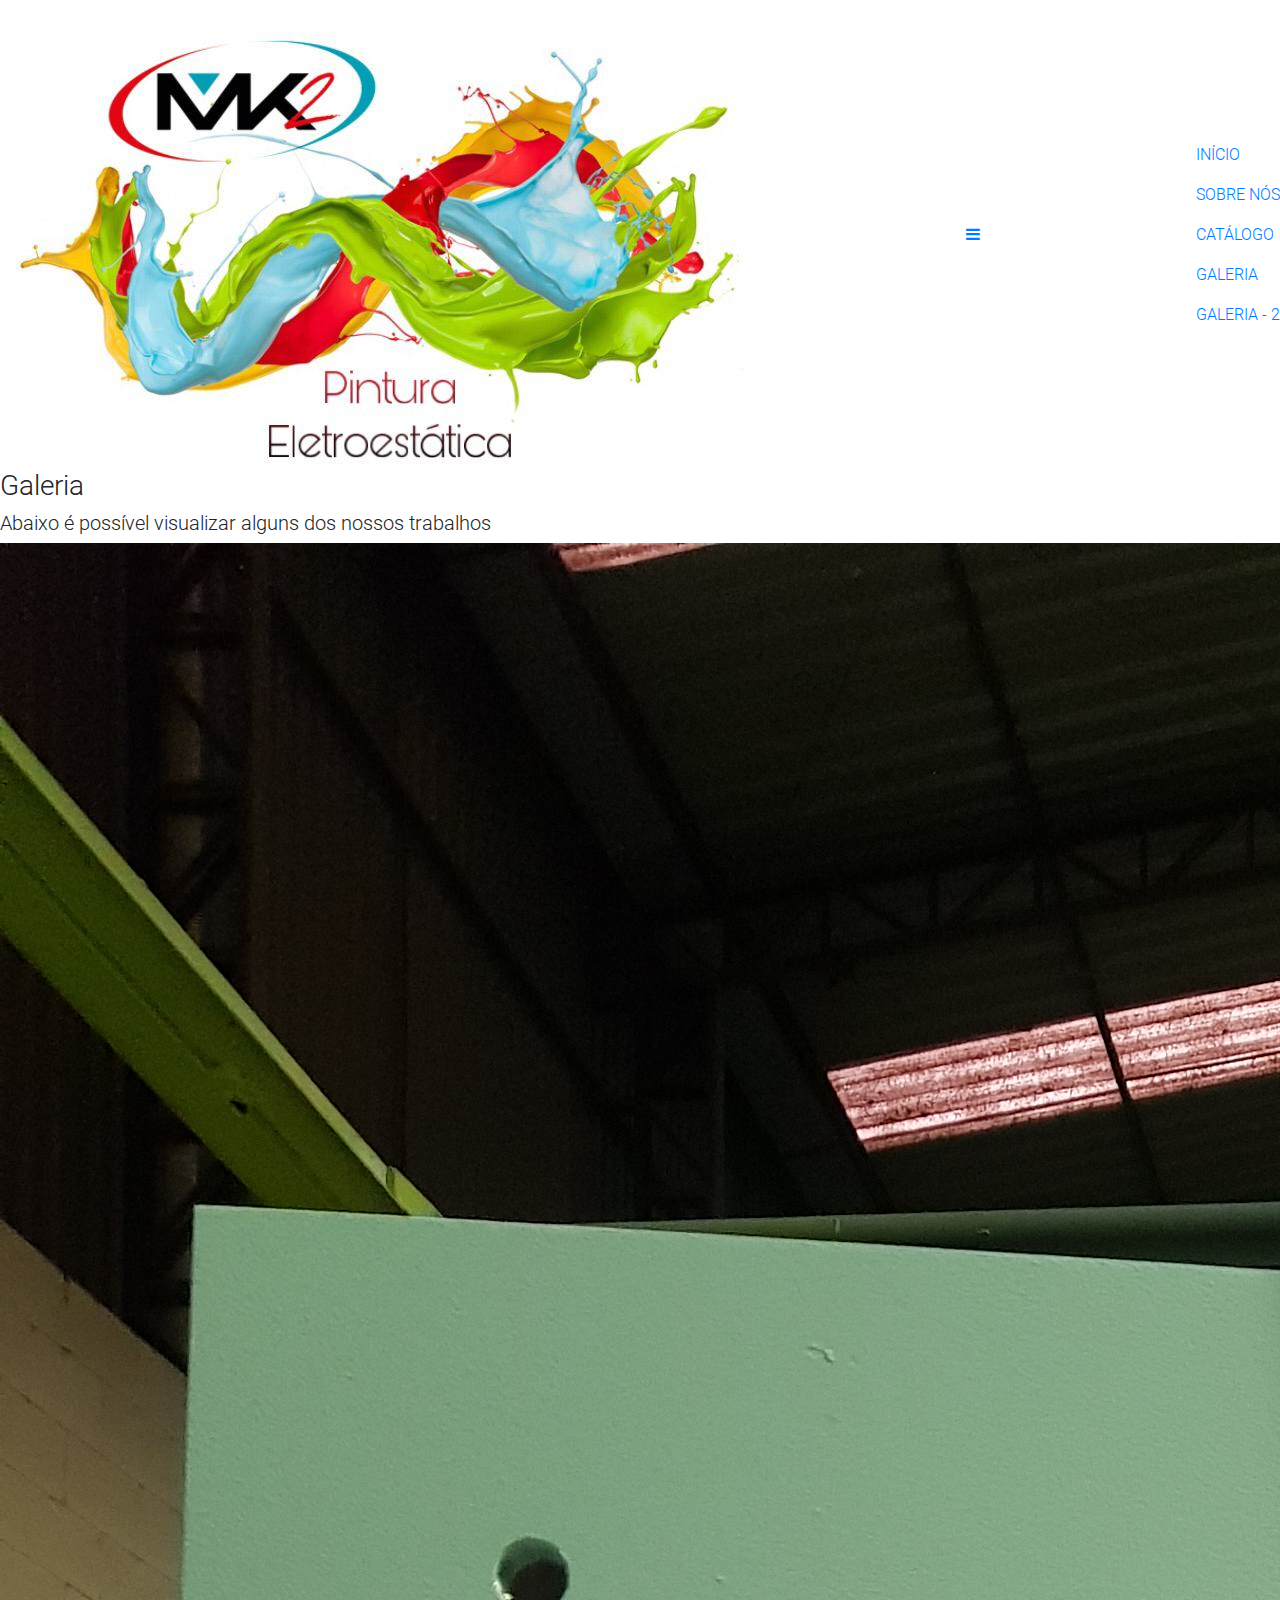
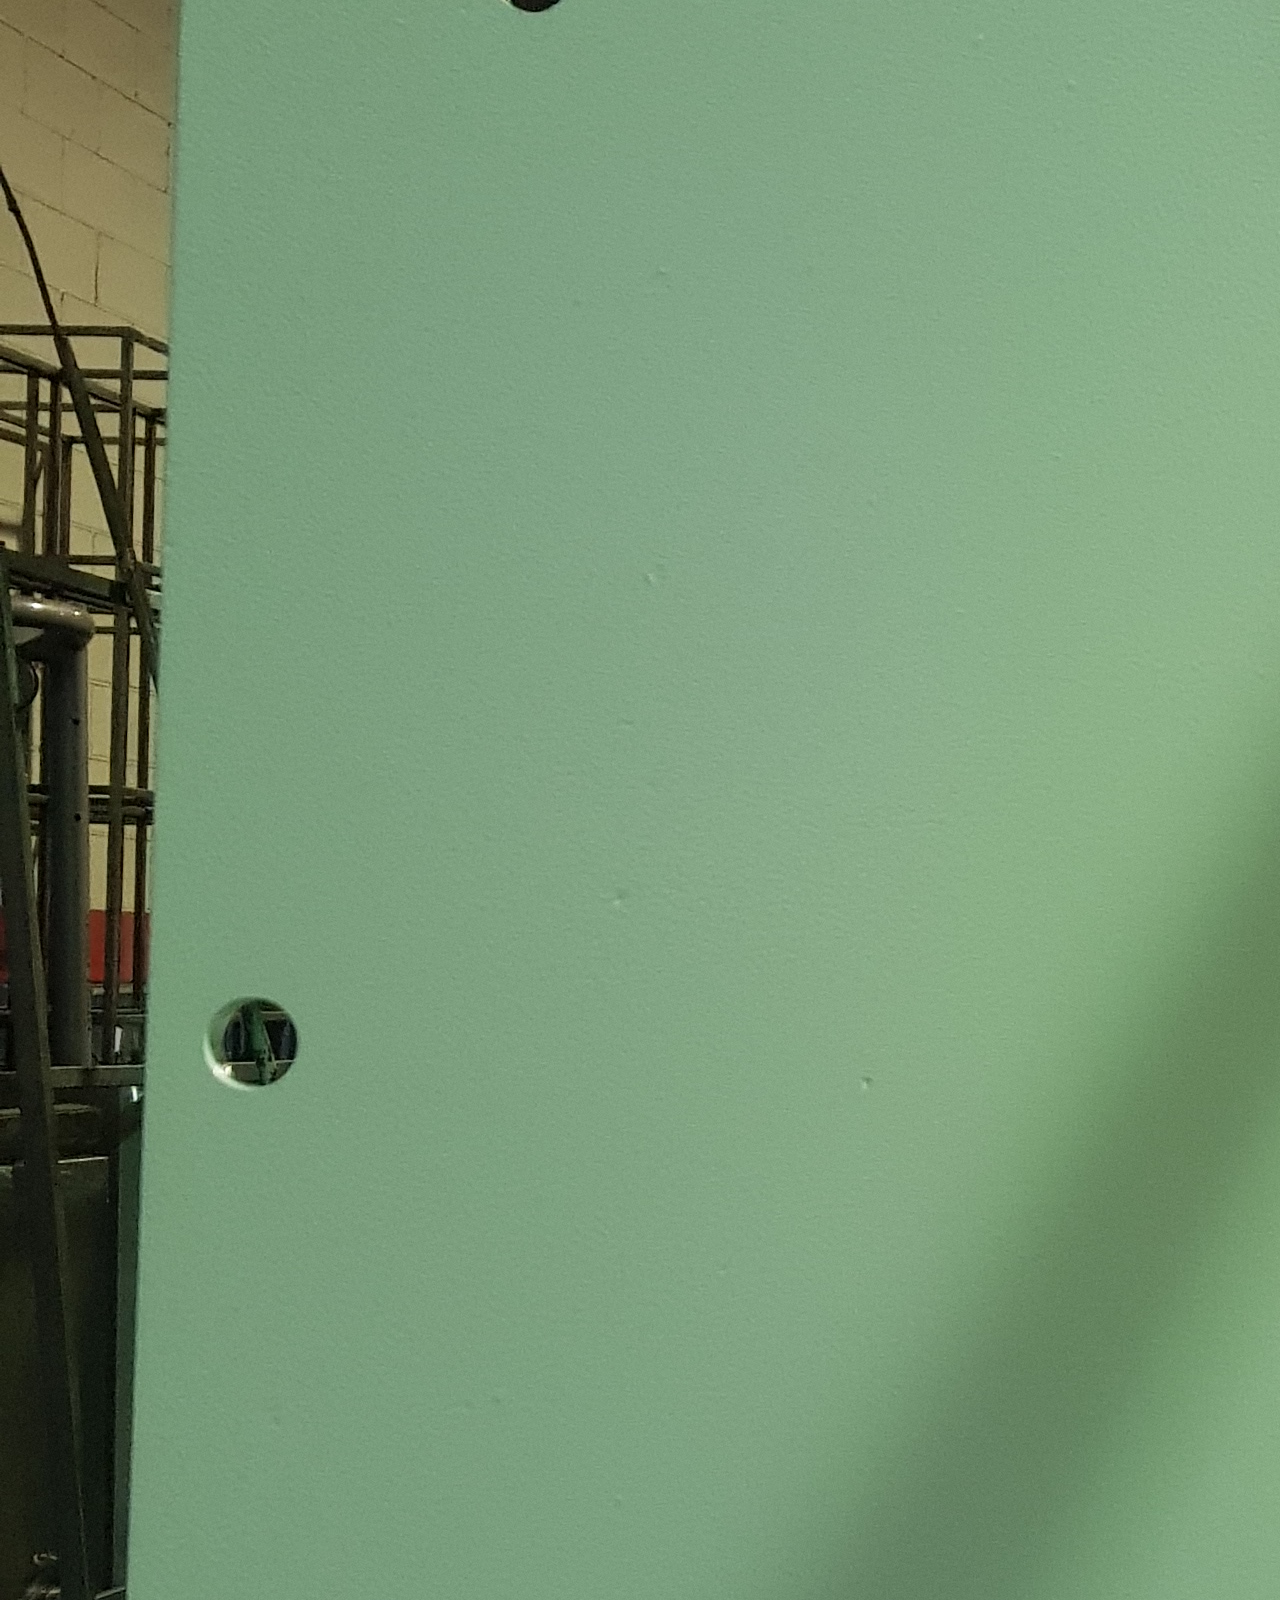
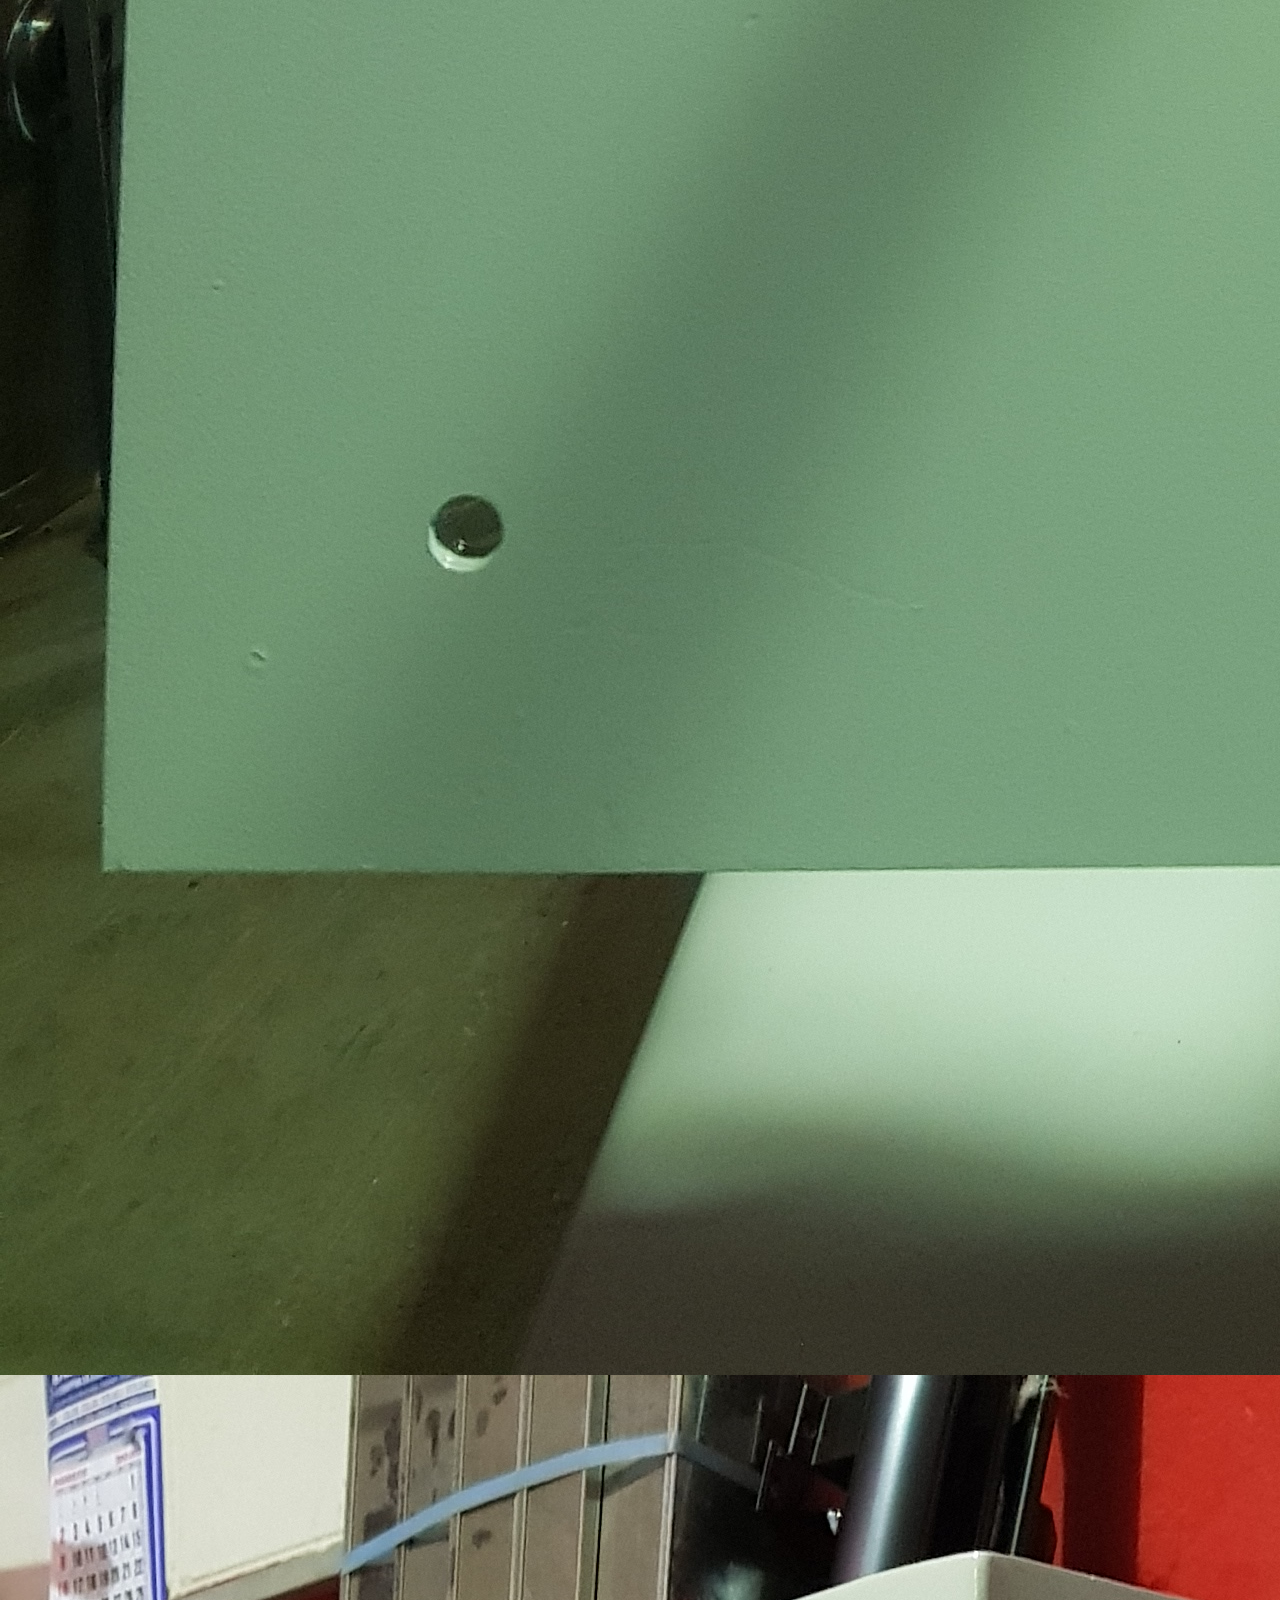
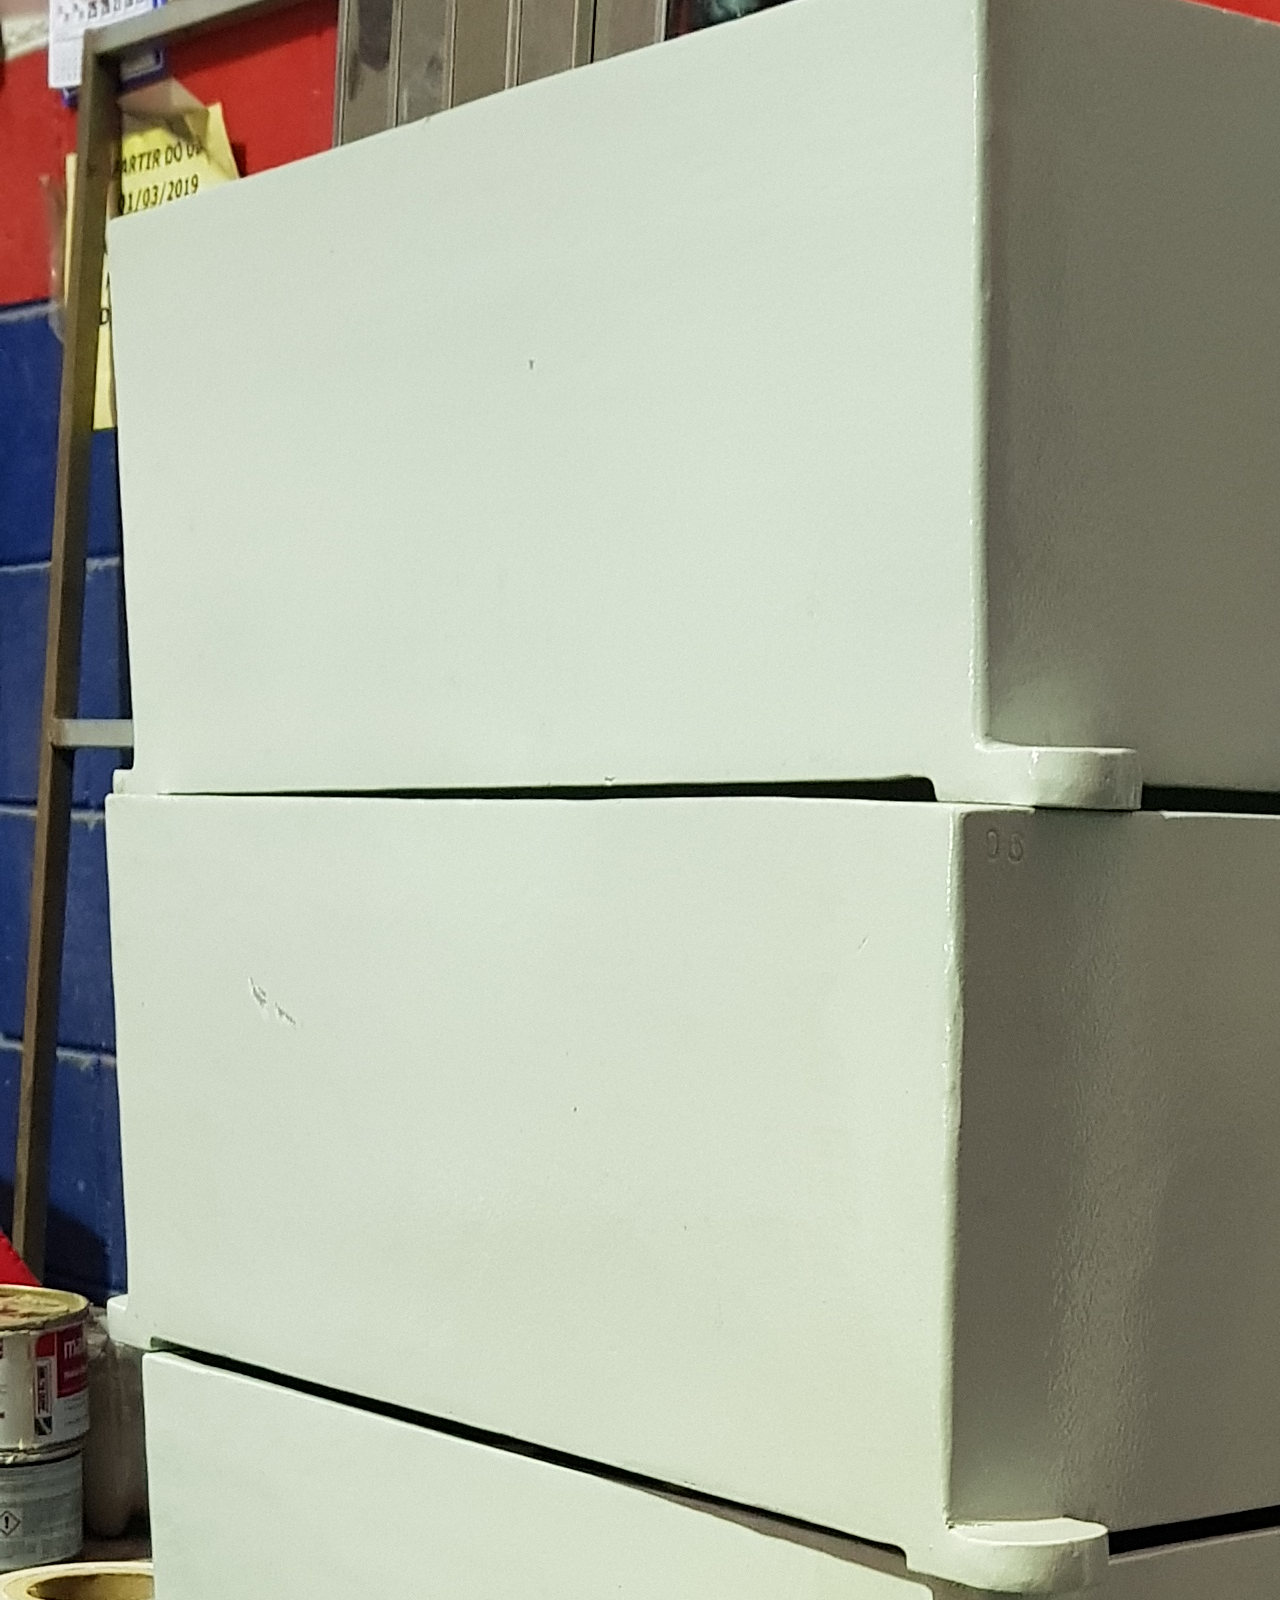
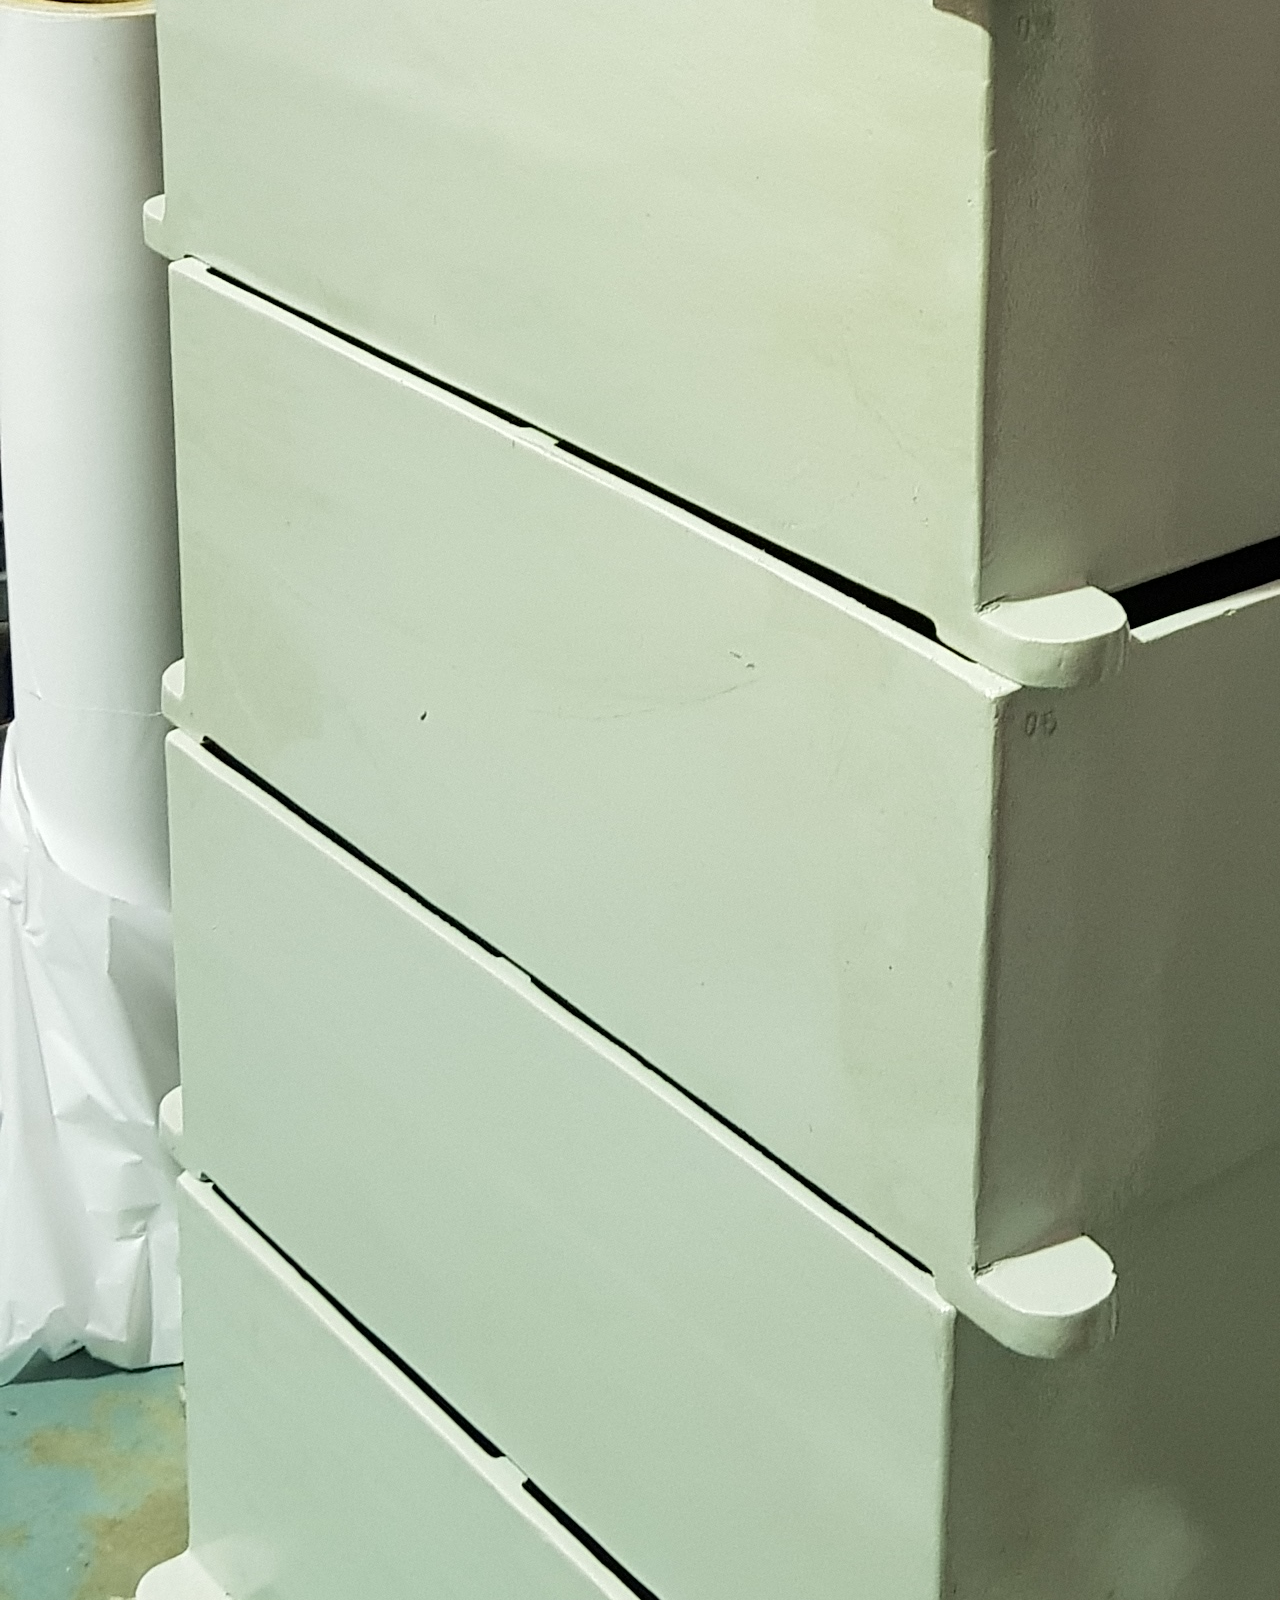
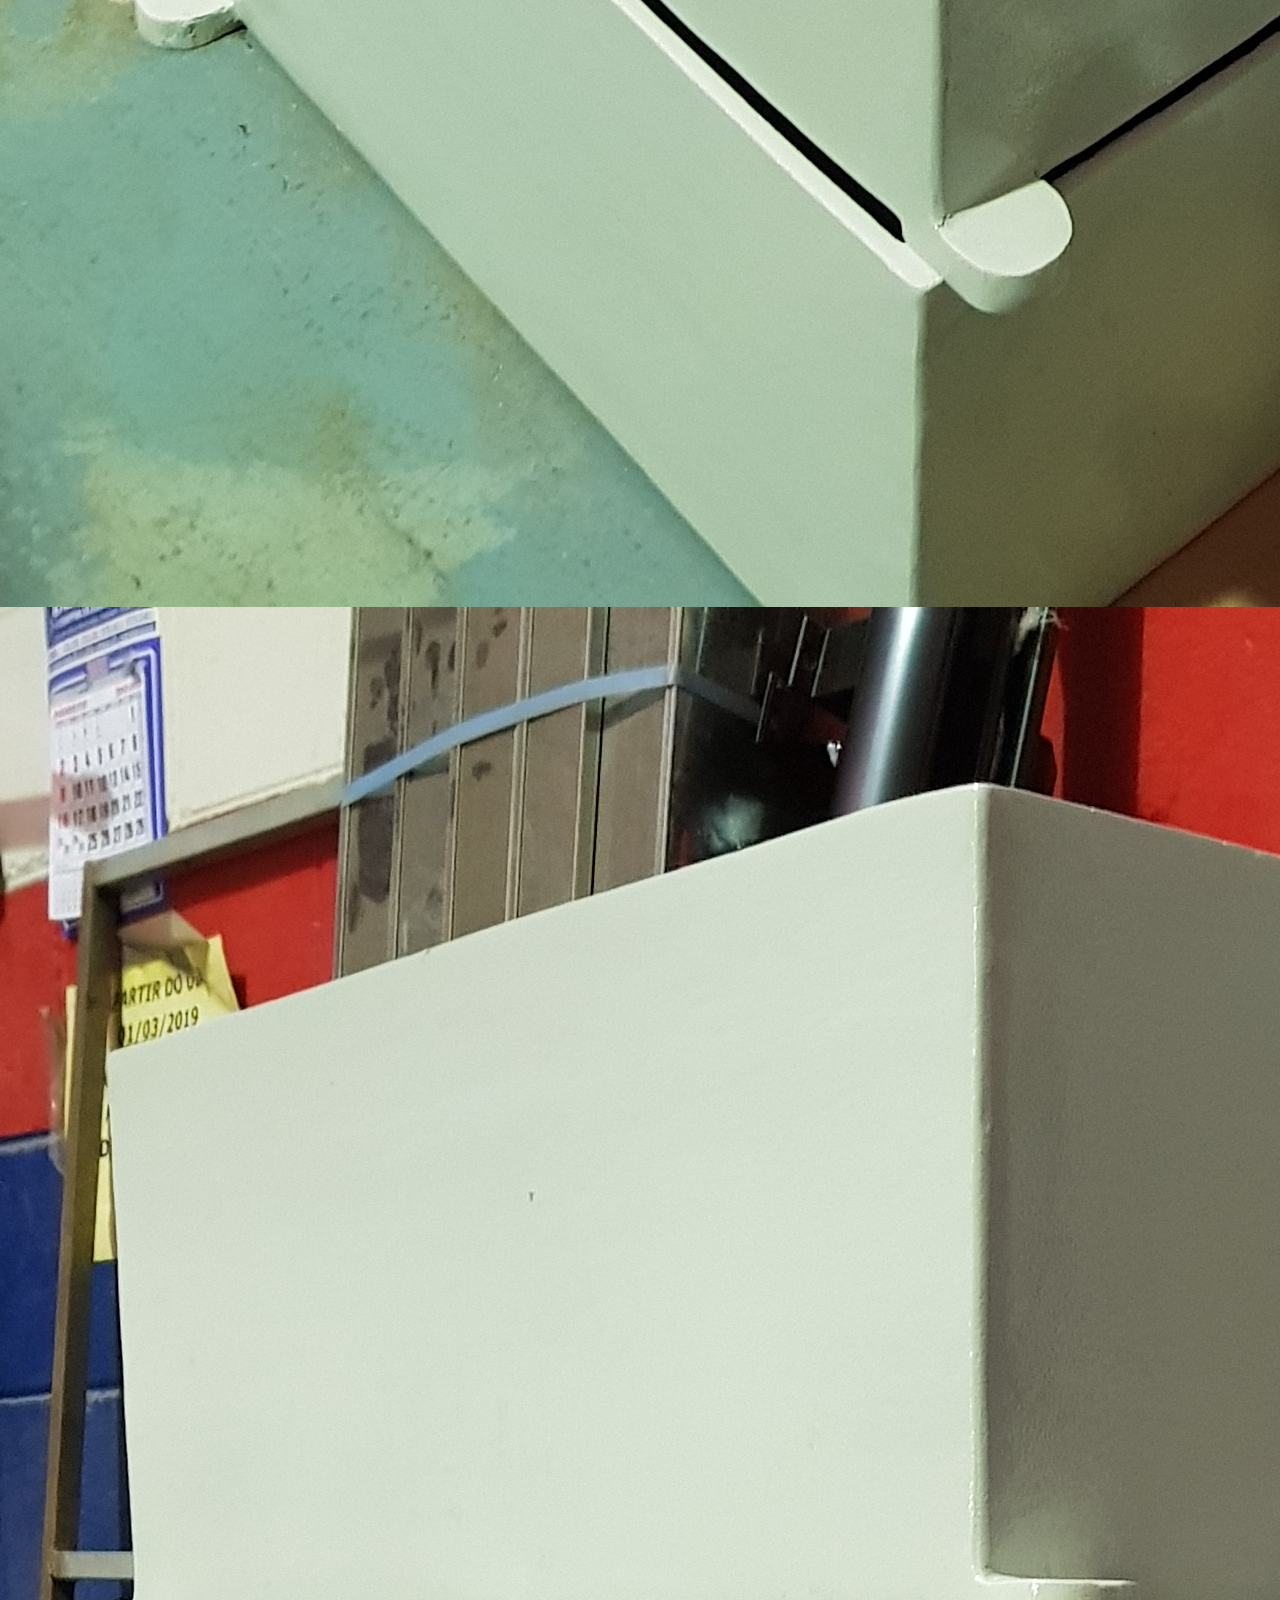
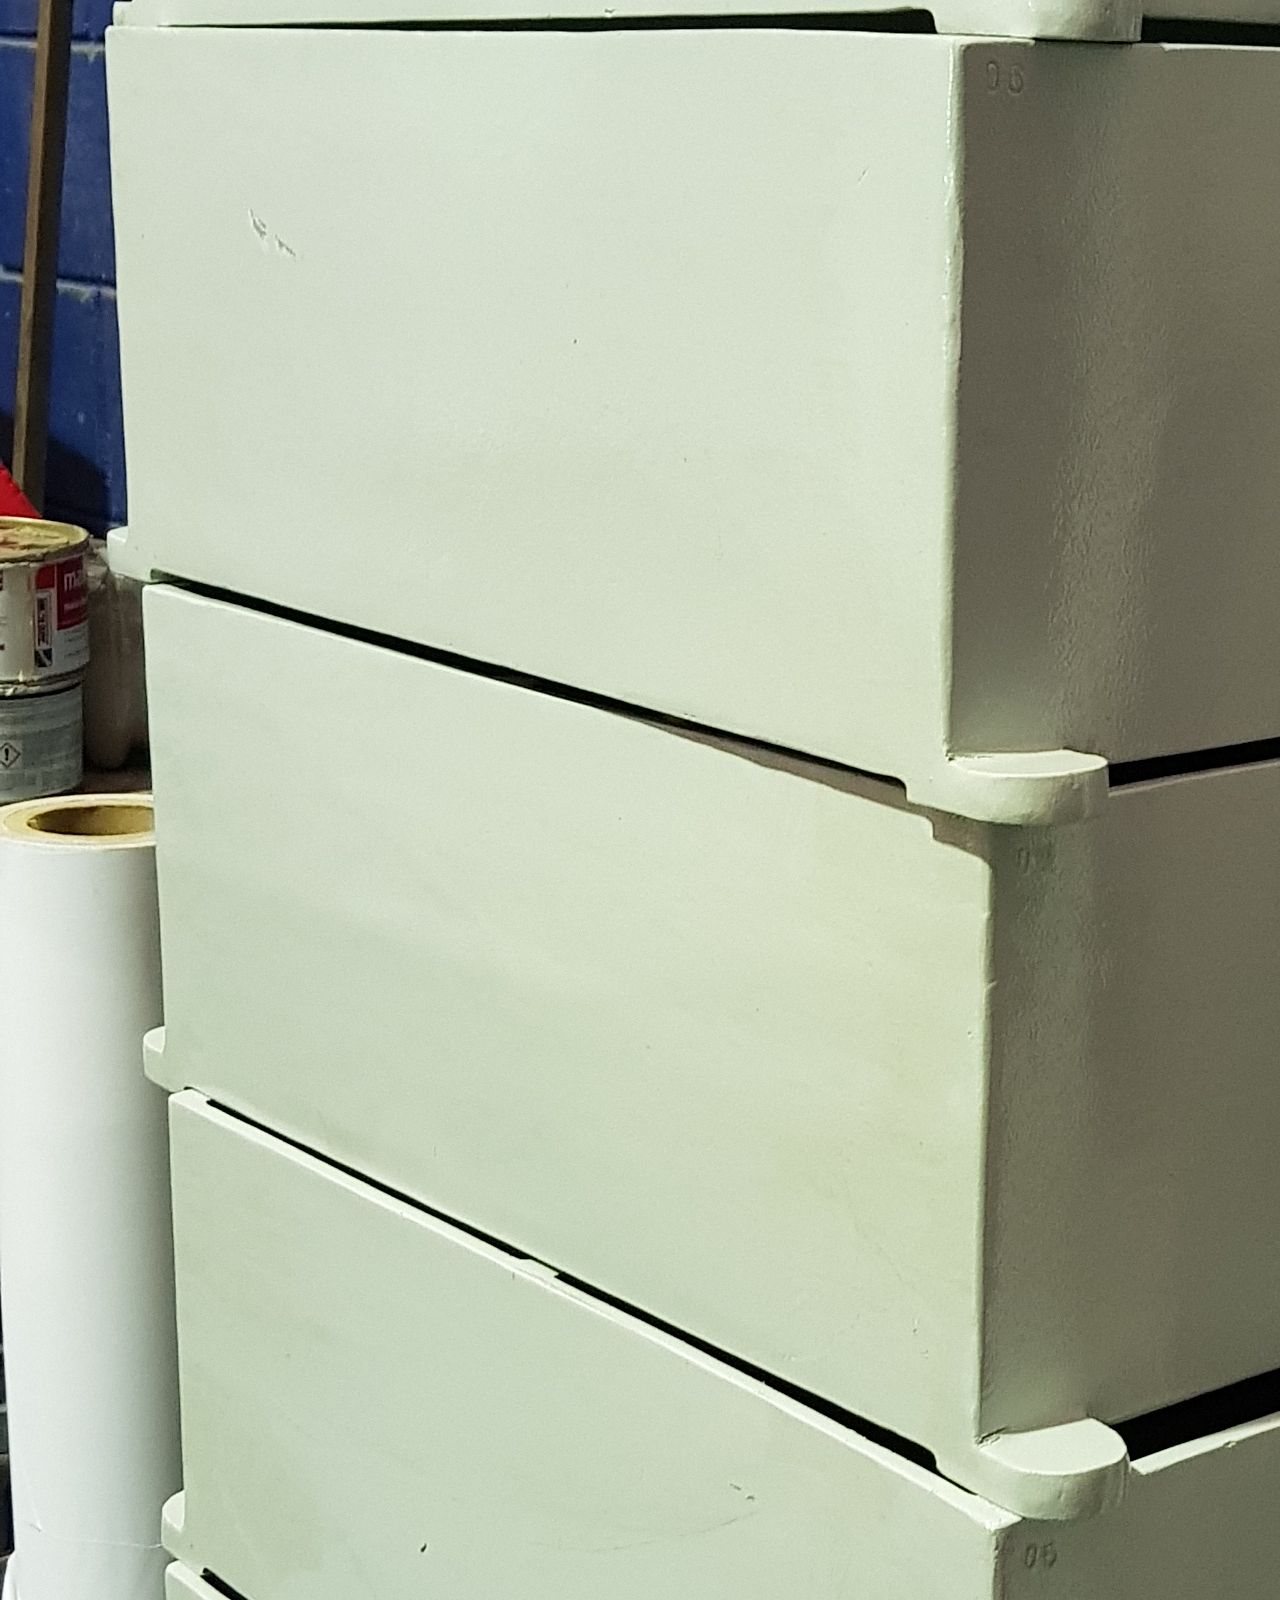
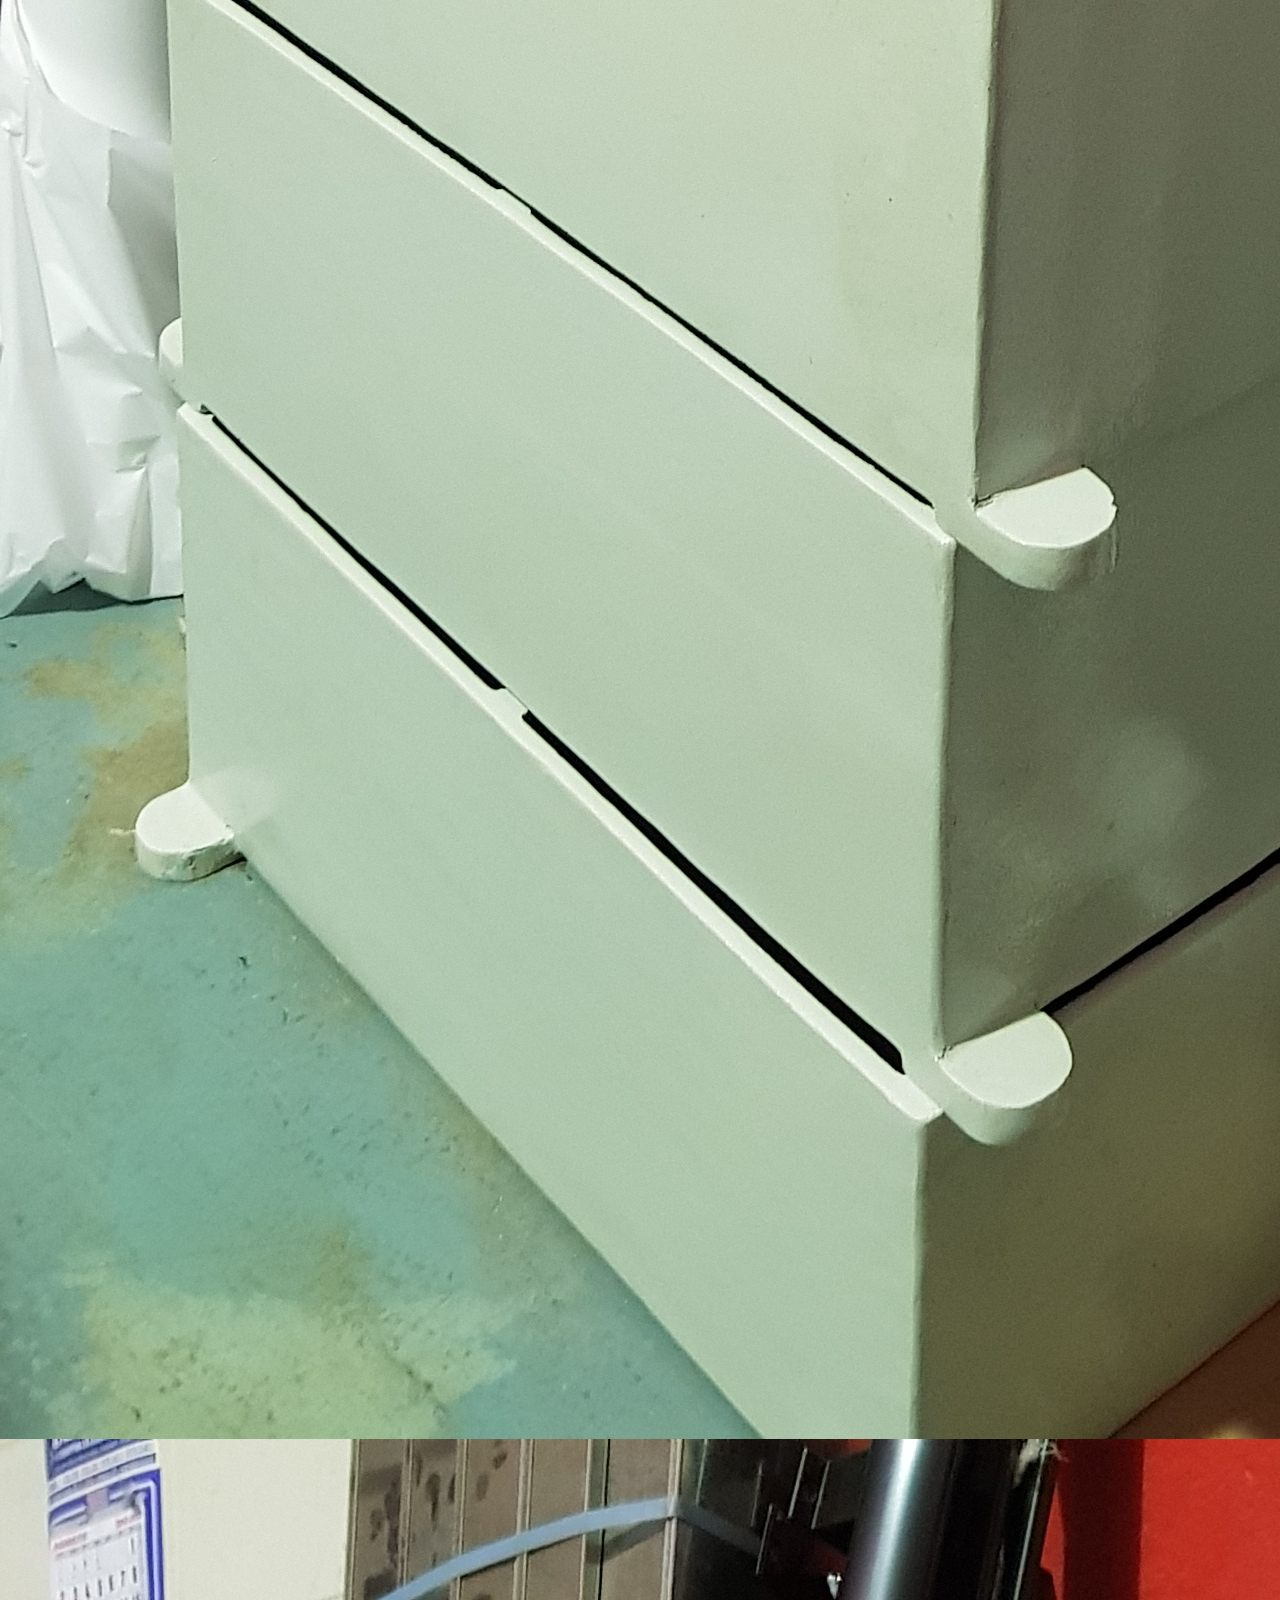
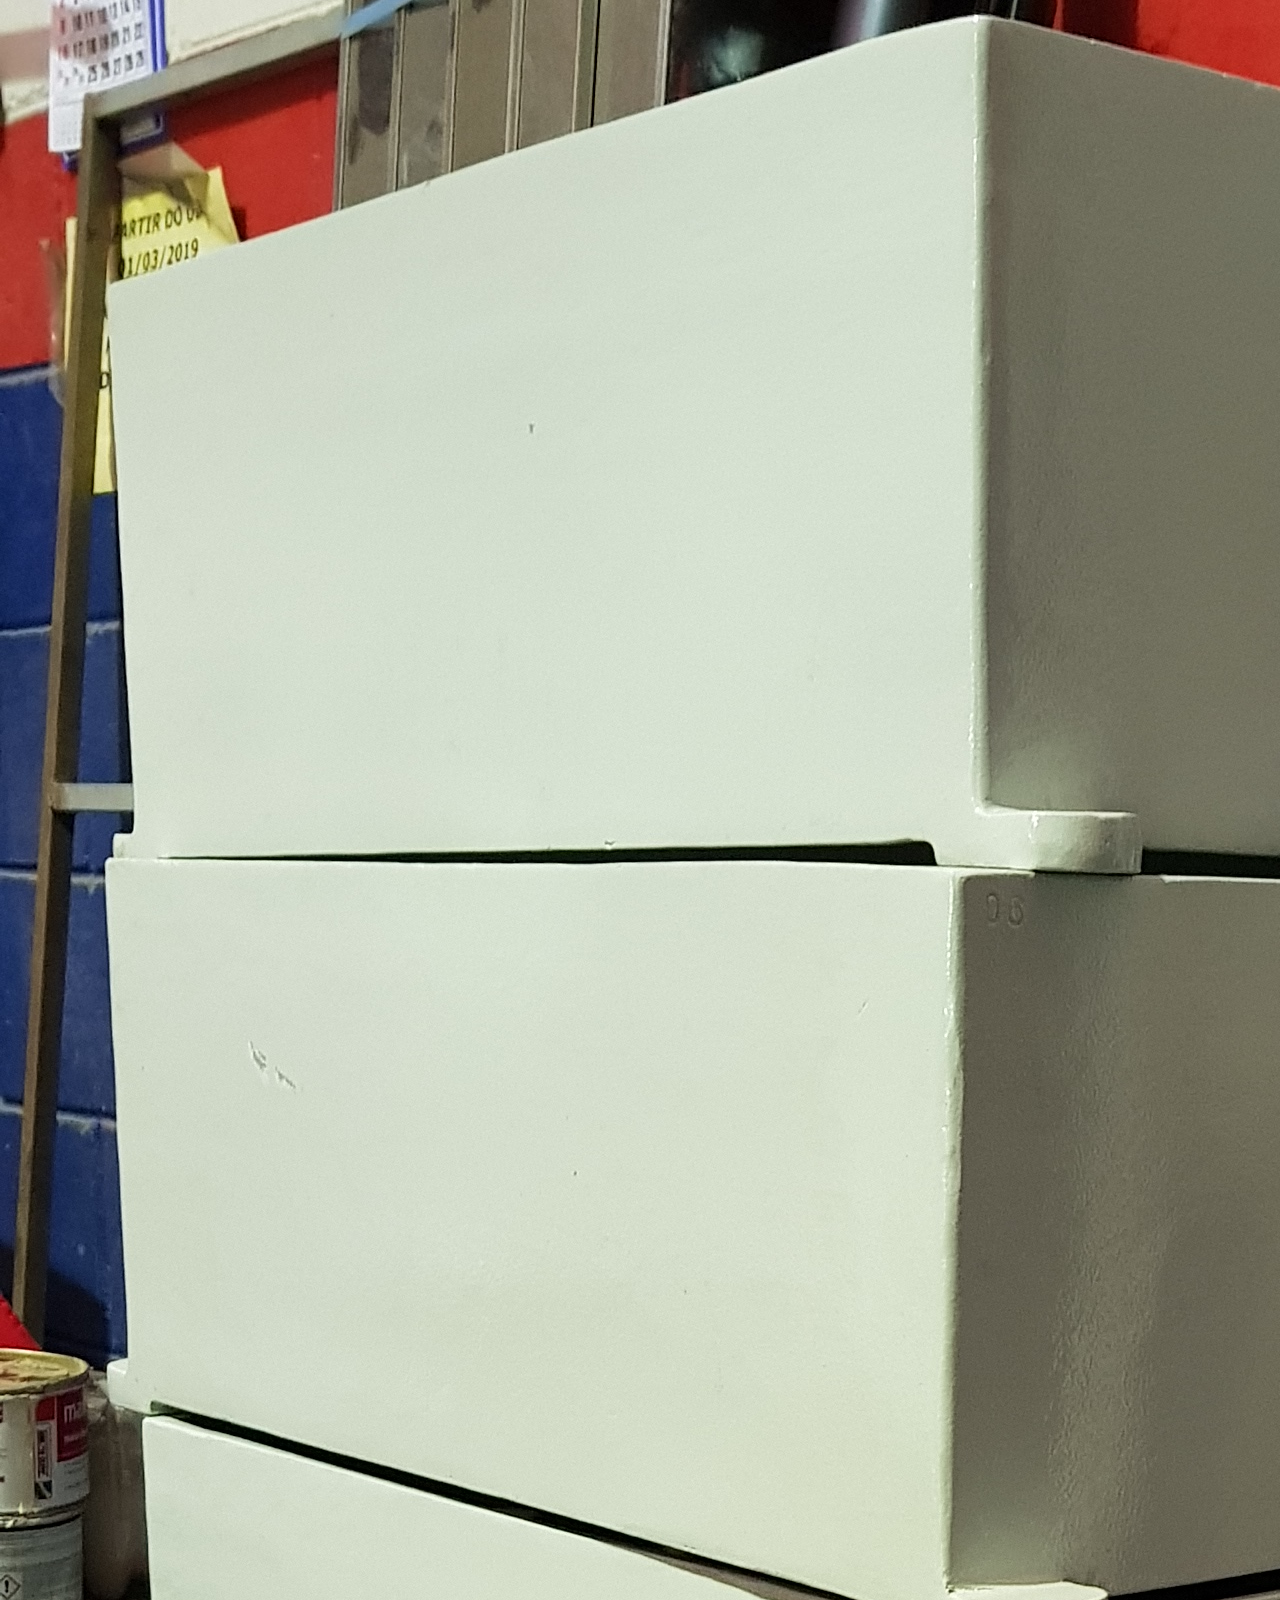
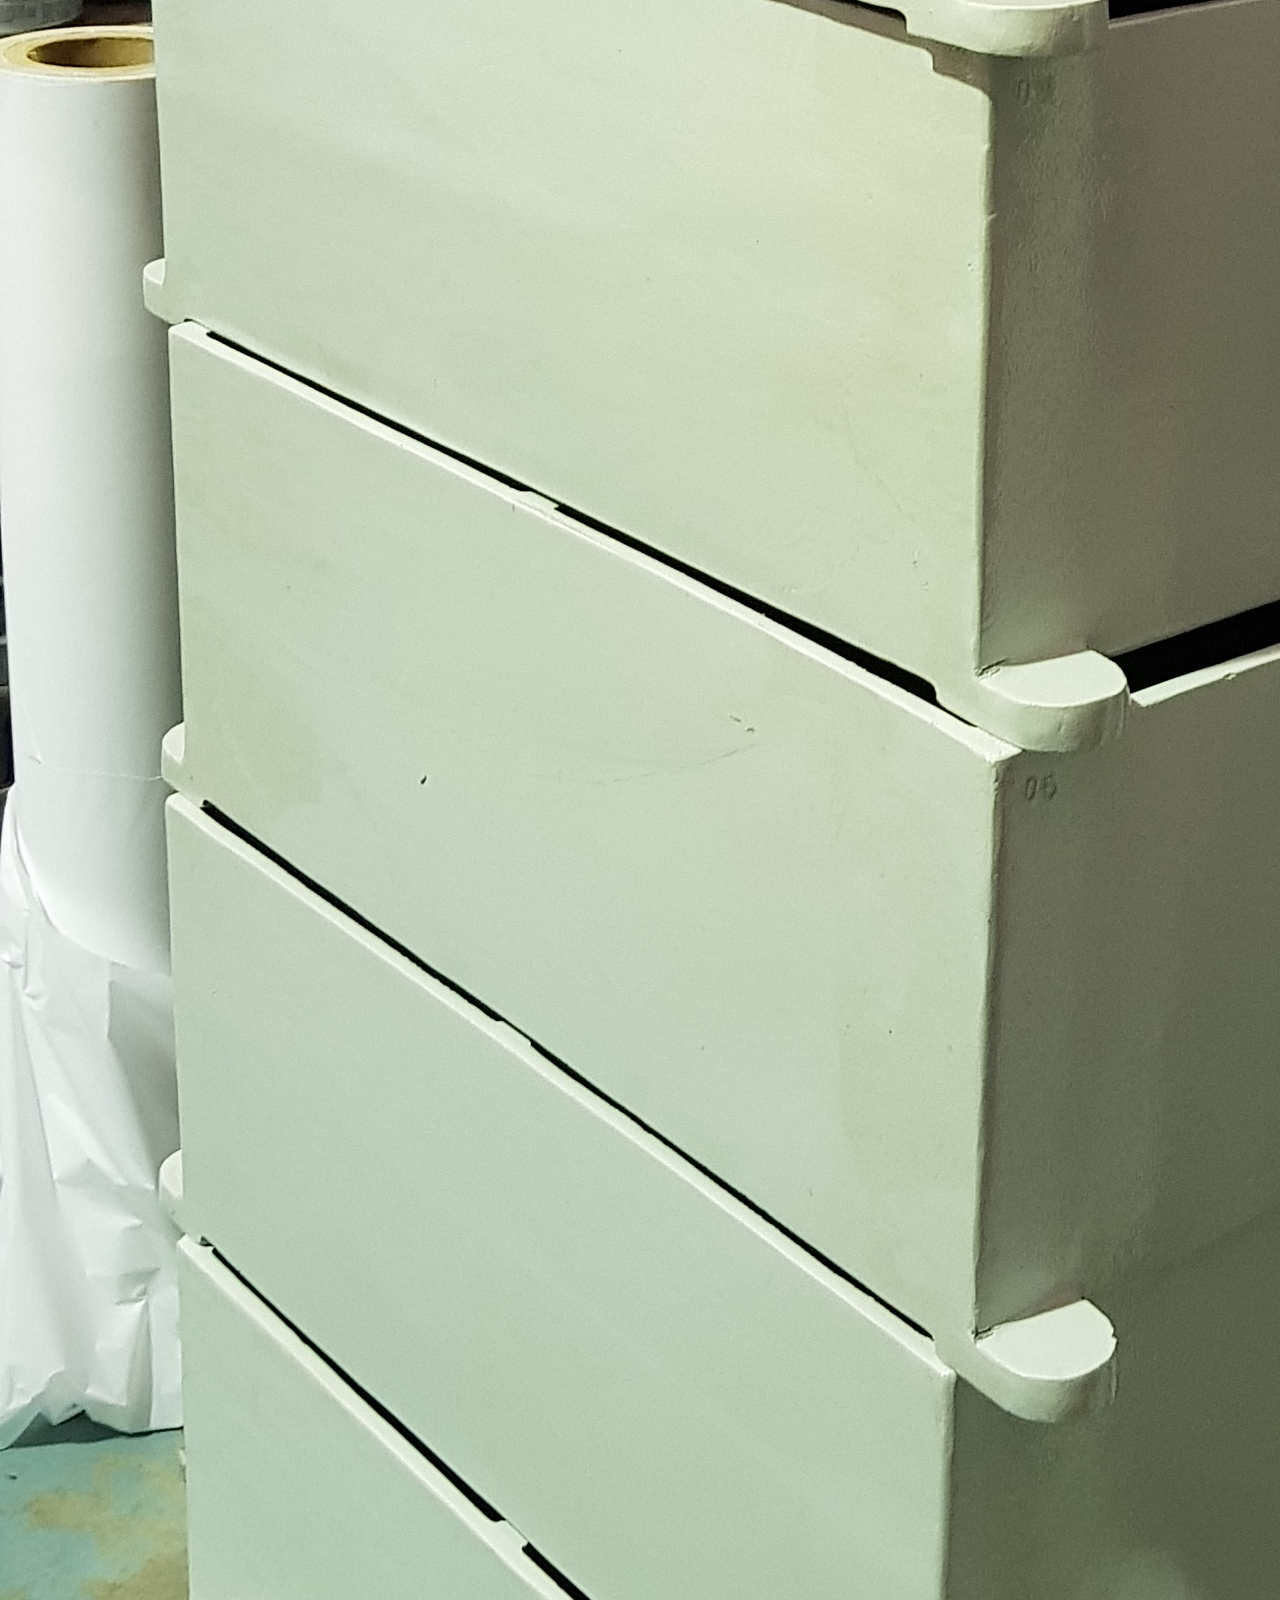
<file: gallery_2.html>
<!DOCTYPE html>
<html lang="en">
  <head>
    <meta charset="UTF-8" />
    <meta name="viewport" content="width=1, initial-scale=1.0" />
    <title>MK2</title>
    <link
      rel="stylesheet"
      href="https://maxcdn.bootstrapcdn.com/bootstrap/4.0.0/css/bootstrap.min.css"
      integrity="sha384-Gn5384xqQ1aoWXA+058RXPxPg6fy4IWvTNh0E263XmFcJlSAwiGgFAW/dAiS6JXm"
      crossorigin="anonymous"
    />
    <script
      src="https://code.jquery.com/jquery-3.2.1.slim.min.js"
      integrity="sha384-KJ3o2DKtIkvYIK3UENzmM7KCkRr/rE9/Qpg6aAZGJwFDMVNA/GpGFF93hXpG5KkN"
      crossorigin="anonymous"
    ></script>
    <script
      src="https://cdnjs.cloudflare.com/ajax/libs/popper.js/1.12.9/umd/popper.min.js"
      integrity="sha384-ApNbgh9B+Y1QKtv3Rn7W3mgPxhU9K/ScQsAP7hUibX39j7fakFPskvXusvfa0b4Q"
      crossorigin="anonymous"
    ></script>
    <script
      src="https://maxcdn.bootstrapcdn.com/bootstrap/4.0.0/js/bootstrap.min.js"
      integrity="sha384-JZR6Spejh4U02d8jOt6vLEHfe/JQGiRRSQQxSfFWpi1MquVdAyjUar5+76PVCmYl"
      crossorigin="anonymous"
    ></script>
    <link rel="stylesheet" href="css/gallery.css" />
    <link rel="stylesheet" href="css/gallery_2.css" />
    <link rel="stylesheet" href="css/index.css" />
    <script src="https://code.jquery.com/jquery-1.10.2.js"></script>
  </head>
  <body>
    <div class="d-flex justify-content-center" id="logo"></div>

    <div id="nav-placeholder"></div>

    <script>
      $.get("navbar.html", "gallery.html", function (data) {
        $("#nav-placeholder").replaceWith(data);
      });
    </script>

    <div class="gallery">
      <h3>Galeria</h3>
      <h5>Abaixo é possível visualizar alguns dos nossos trabalhos</h5>
    </div>

    <div id="gallery-test">
      <div class="gallery-item gallery-item-1">
        <img class="img-gallery-2 g2-im" src="images/teste-3.jpg" alt="" />
      </div>
      <div class="gallery-item gallery-item-2">
        <img class="img-gallery-2 g2-im-1" src="images/teste.jpg" alt="" />
      </div>
      <div class="gallery-item gallery-item-3">
        <img class="img-gallery-2 g2-im-1" src="images/teste.jpg" alt="" />
      </div>
      <div class="gallery-item gallery-item-4">
        <img class="img-gallery-2 g2-im-1" src="images/teste.jpg" alt="" />
      </div>
      <div class="gallery-item gallery-item-5">
        <img class="img-gallery-2 g2-im-2" src="images/teste-2.jpg" alt="" />
      </div>
      <div class="gallery-item gallery-item-6">
        <img class="img-gallery-2 g2-im-3" src="images/viga.jpg" alt="" />
      </div>
      <div class="gallery-item gallery-item-7">
        <img class="img-gallery-2 g2-im" src="images/teste-3.jpg" alt="" />
      </div>
      <div class="gallery-item gallery-item-8">
        <img class="img-gallery-2 g2-im" src="images/teste-3.jpg" alt="" />
      </div>
    </div>

    <div id="myModal" class="modal">
      <span id="close-button" class="close cursor">&times;</span>
      <div class="mySlides">
        <img class="img-modal" src="images/teste-3.jpg" />
      </div>

      <div class="mySlides">
        <img class="img-modal img-modal-1" src="images/teste.jpg" />
      </div>

      <div class="mySlides">
        <img class="img-modal img-modal-1" src="images/teste.jpg" />
      </div>

      <div class="mySlides">
        <img class="img-modal img-modal-1" src="images/teste.jpg" />
      </div>

      <div class="mySlides">
        <img class="img-modal" src="images/teste-2.jpg" />
      </div>

      <div class="mySlides">
        <img class="img-modal" src="images/viga.jpg" />
      </div>

      <div class="mySlides">
        <img class="img-modal" src="images/teste-3.jpg" />
      </div>

      <div class="mySlides">
        <img class="img-modal" src="images/teste-3.jpg" />
      </div>
    </div>

    <script src="js/gallery_open.js"></script>

    <div class="container container-pagination">
      <ul class="pagination">
        <li class="page-item"><a class="page-link" href="">1</a></li>
        <li class="page-item"><a class="page-link" href="">2</a></li>
        <li class="page-item"><a class="page-link" href="">3</a></li>
      </ul>
    </div>

    <div class="row" id="container-bottom">
      <div class="d-flex flex-column" id="contact">
        <strong style="font-size: 15pt"><b>Contato</b></strong>
        <h5>contact@businessname.com</h5>
        <h5>Whatsap: 1 2345-6789</h5>
        <h5>Fixo: 9 8765-4321</h5>
        <h5>R. Opala, 98 - Recreio Campestre Jóia</h5>
      </div>
      <div
        class="w-100 row align-items-end justify-content-center"
        id="bottom-do-bottom"
      >
        <p class="text-center">
          &copy; 2010
          <script>
            new Date().getFullYear() > 2010 &&
              document.write("-" + new Date().getFullYear());
          </script>
          MK2.
        </p>
      </div>
    </div>

    <script src="js/navbar.js"></script>
  </body>
</html>
</file>
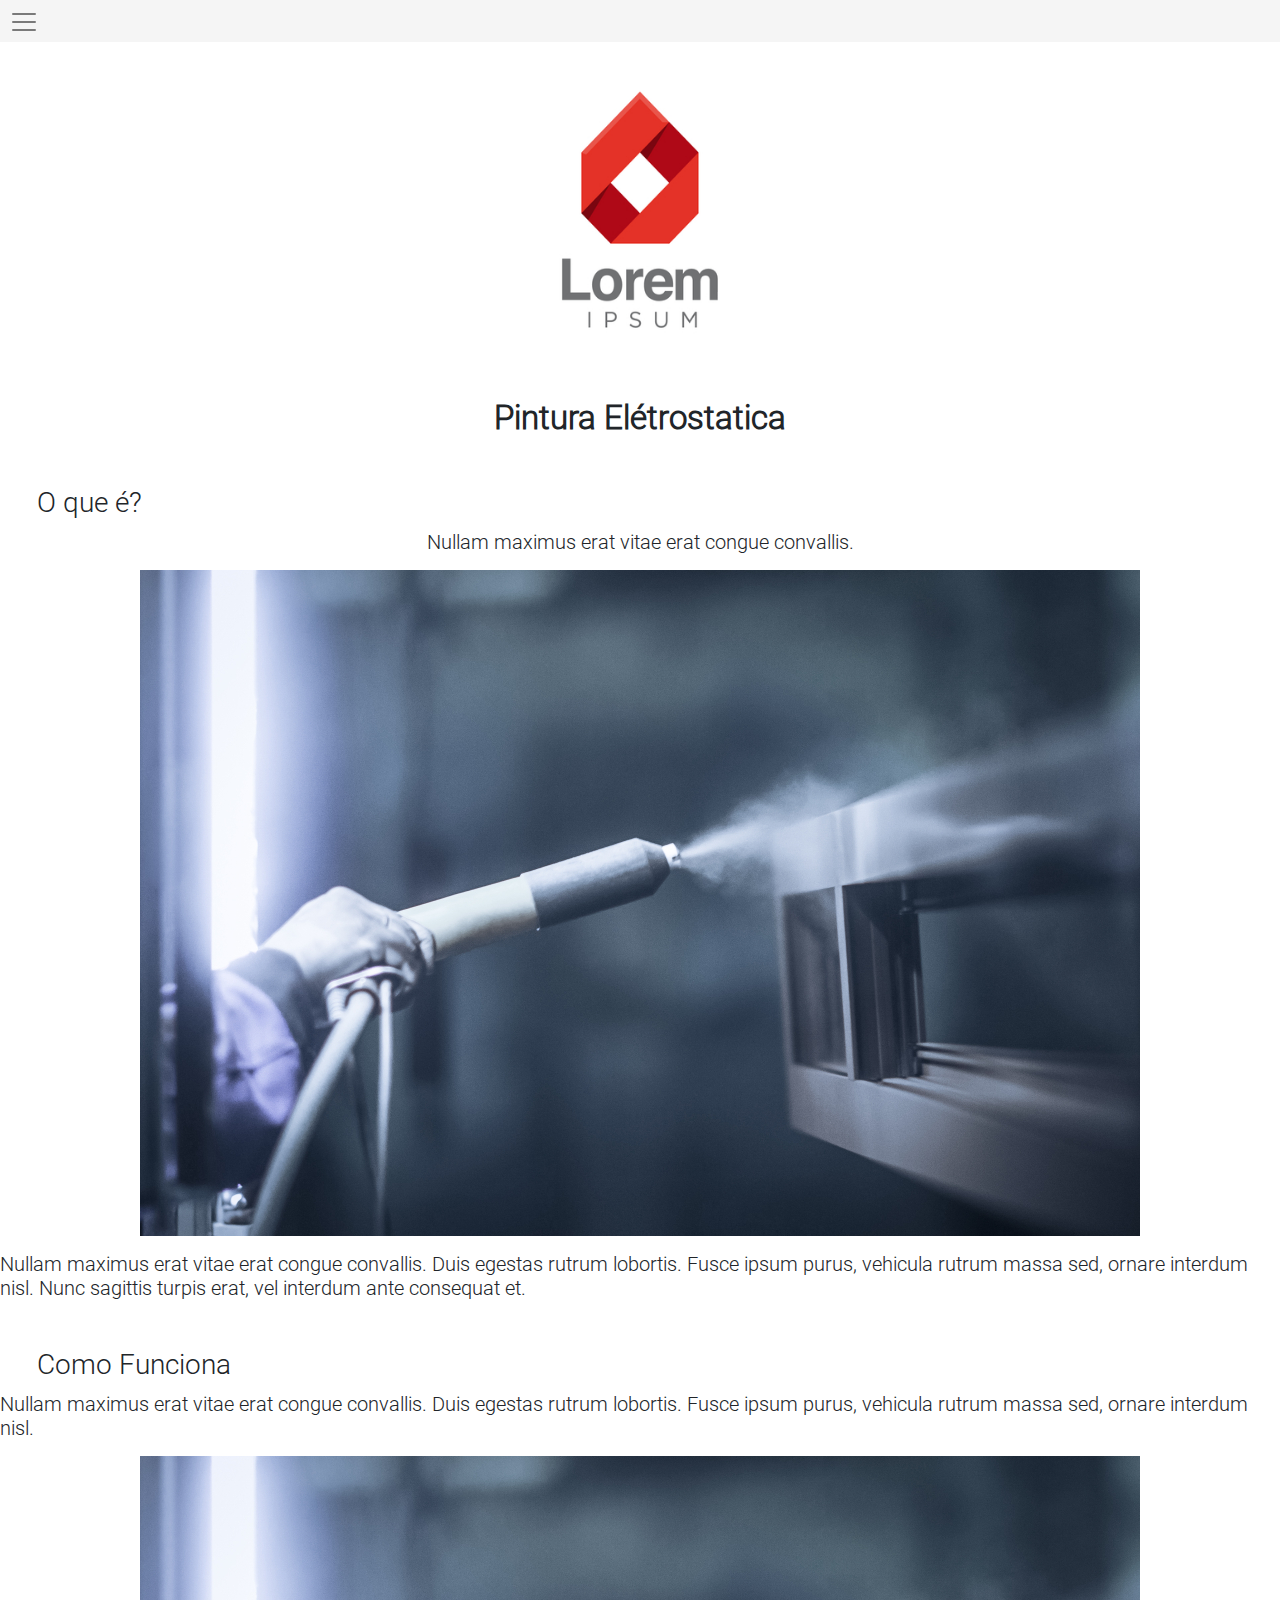
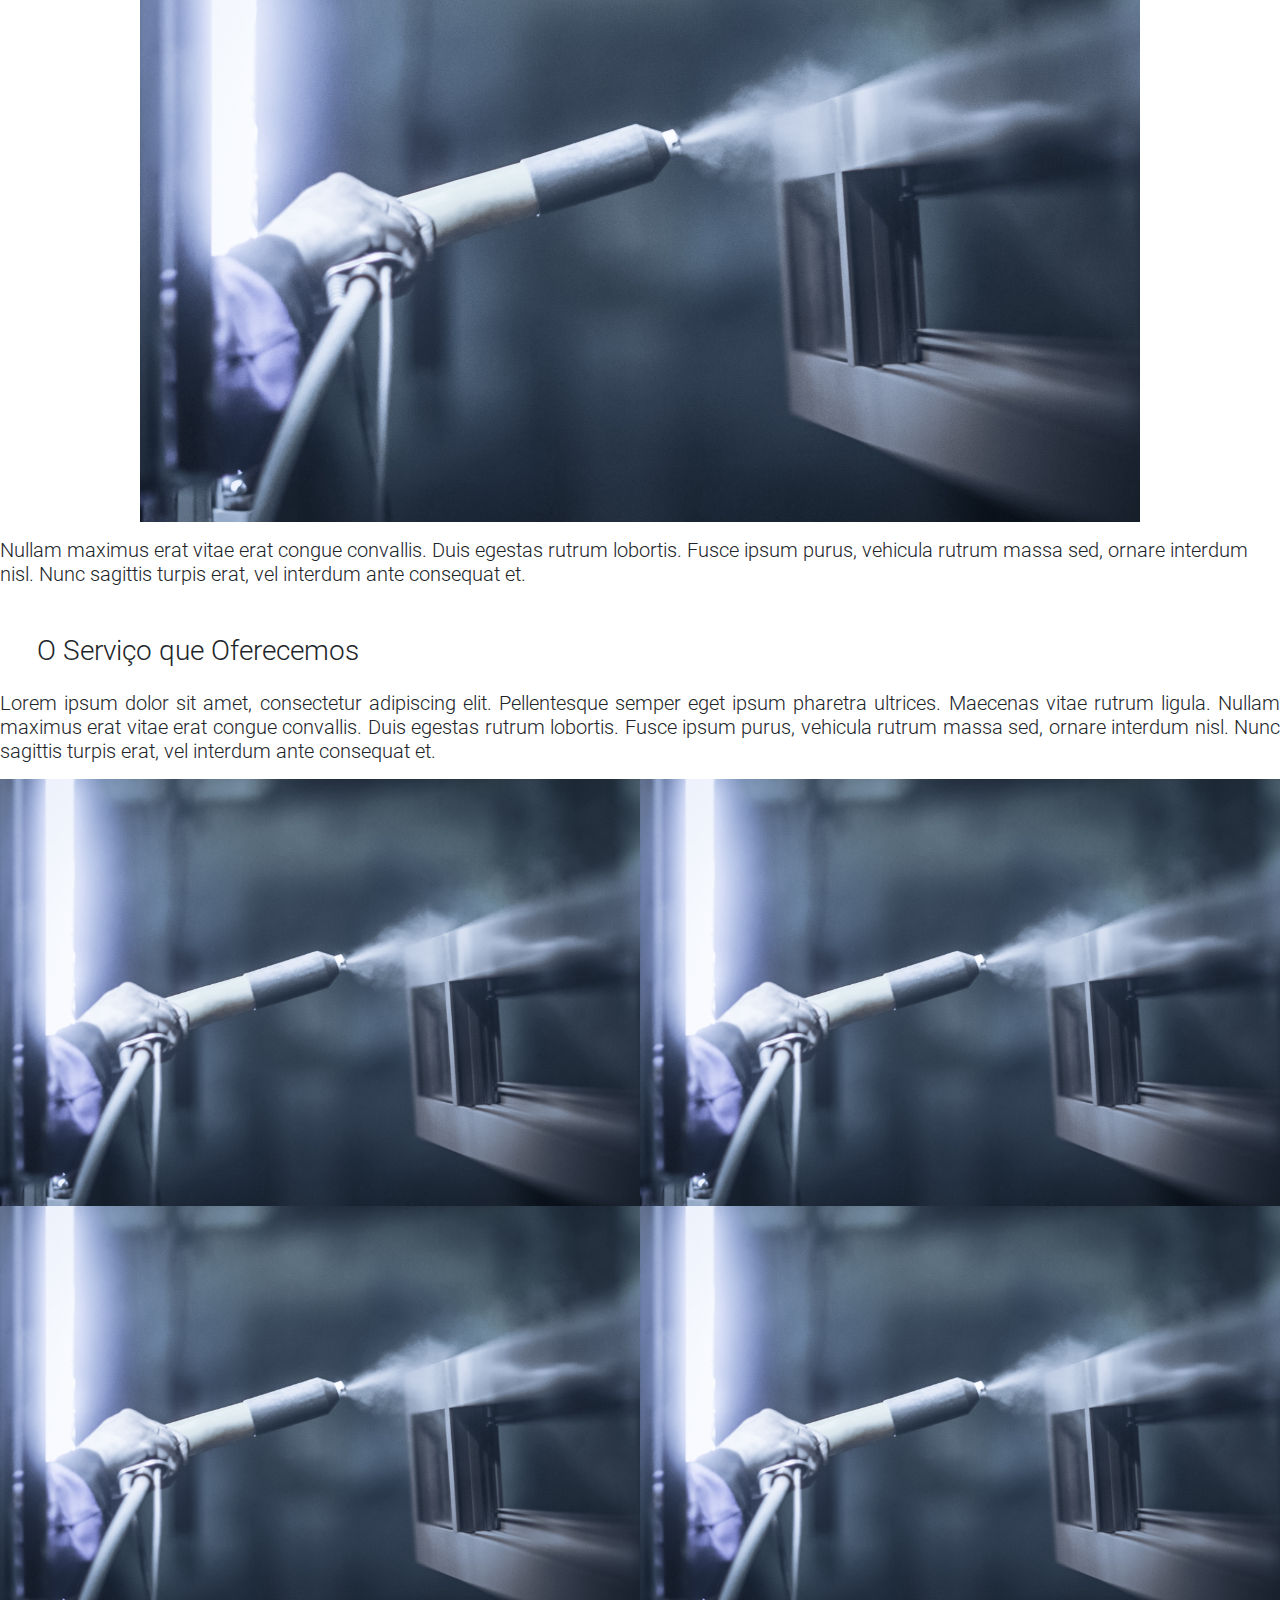
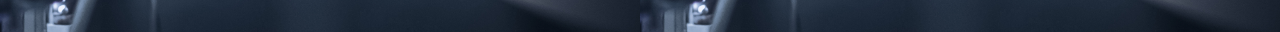
<file: navbabr.html>
<!DOCTYPE html>
<html lang="en">
  <head>
    <meta charset="UTF-8" />
    <meta name="viewport" content="width=1, initial-scale=1.0" />
    <title>Document</title>
    <link
      rel="stylesheet"
      href="https://stackpath.bootstrapcdn.com/bootstrap/4.3.1/css/bootstrap.min.css"
      integrity="sha384-ggOyR0iXCbMQv3Xipma34MD+dH/1fQ784/j6cY/iJTQUOhcWr7x9JvoRxT2MZw1T"
      crossorigin="anonymous"
    />
    <link rel="stylesheet" href="navbar.css" />
  </head>
  <body>
    <nav class="navbar navbar-expand-lg navbar-light">
      <a
        class="navbar-brand"
        href="#"
        class="navbar-toggler"
        type="button"
        data-toggle="collapse"
        data-target="#navbarSupportedContent"
        aria-controls="navbarSupportedContent"
        aria-expanded="false"
        aria-label="Toggle navigation"
      >
        <span class="navbar-toggler-icon pl-5" id="toggle-click"></span
      ></a>

      <ul class="navbar-nav" id="navbar-display" style="display: none;">
        <li class="nav-item active">
          <a class="nav-link" style="font-size: 16pt;" href="#">Home</a>
        </li>
        <li class="nav-item">
          <a class="nav-link" style="font-size: 16pt;" href="#">Link</a>
        </li>
        <li class="nav-item">
          <a class="nav-link" style="font-size: 16pt;" href="#">Dropdown</a>
        </li>
      </ul>
    </nav>

    <div class="d-flex justify-content-center" id="logo">
      <img
        class="p-5"
        width="260px"
        height="340px"
        src="images/sample-logo-design-png-3.png"
        alt=""
      />
    </div>

    <div class="d-flex flex-column pb-4" id="what-is">
      <h2
        class="text-center font-weight-bold pt-3 pb-4 w-50 m-auto"
        style="font-size: 25pt;"
      >
        Pintura Elétrostatica
      </h2>
      <h3 class="pt-4" style="margin-left: 37px; height: 60px;">O que é?</h3>
      <h5 class="m-auto" id="text">
        Nullam maximus erat vitae erat congue convallis.
      </h5>
      <img
        class="painting align-self-center mb-3 mt-3"
        src="images/paint.jpg"
        alt="painting"
      />
      <h5 class="m-auto" id="text">
        Nullam maximus erat vitae erat congue convallis. Duis egestas rutrum
        lobortis. Fusce ipsum purus, vehicula rutrum massa sed, ornare interdum
        nisl. Nunc sagittis turpis erat, vel interdum ante consequat et.
      </h5>
    </div>

    <div class="d-flex flex-column pb-4" id="what-is">
      <h3 class="pt-4" style="margin-left: 37px; height: 60px;">
        Como Funciona
      </h3>
      <h5 class="m-auto" id="text">
        Nullam maximus erat vitae erat congue convallis. Duis egestas rutrum
        lobortis. Fusce ipsum purus, vehicula rutrum massa sed, ornare interdum
        nisl.
      </h5>
      <img
        class="painting align-self-center mb-3 mt-3"
        src="images/paint.jpg"
        alt="painting"
      />
      <h5 class="m-auto" id="text">
        Nullam maximus erat vitae erat congue convallis. Duis egestas rutrum
        lobortis. Fusce ipsum purus, vehicula rutrum massa sed, ornare interdum
        nisl. Nunc sagittis turpis erat, vel interdum ante consequat et.
      </h5>
    </div>

    <div class="what-is-2 " id="what-is">
      <h3
        class="pt-4 pb-3 w-50"
        style="margin-left: 37px;"
      >
        O Serviço que Oferecemos
      </h3>
      <h5 class="text-justify m-auto" id="text">
        Lorem ipsum dolor sit amet, consectetur adipiscing elit. Pellentesque
        semper eget ipsum pharetra ultrices. Maecenas vitae rutrum ligula.
        Nullam maximus erat vitae erat congue convallis. Duis egestas rutrum
        lobortis. Fusce ipsum purus, vehicula rutrum massa sed, ornare interdum
        nisl. Nunc sagittis turpis erat, vel interdum ante consequat et.
      </h5>
      <div class="row justify-content-center m-auto pt-3" id="last-row">
        <img
          class="col-6 painting-bottom p-0"
          src="images/paint.jpg"
          alt="painting"
        />
        <img
          class="col-6 painting-bottom p-0"
          src="images/paint.jpg"
          alt="painting"
        />
      </div>
      <div class="row justify-content-center m-auto" id="last-row">
        <img
          class="col-6 painting-bottom p-0"
          src="images/paint.jpg"
          alt="painting"
        />
        <img
          class="col-6 painting-bottom p-0"
          src="images/paint.jpg"
          alt="painting"
        />
      </div>
    </div>

    <div class="container"></div>

    <script src="js/index.js"></script>

    <script
      src="https://code.jquery.com/jquery-3.3.1.slim.min.js"
      integrity="sha384-q8i/X+965DzO0rT7abK41JStQIAqVgRVzpbzo5smXKp4YfRvH+8abtTE1Pi6jizo"
      crossorigin="anonymous"
    ></script>
    <script
      src="https://cdnjs.cloudflare.com/ajax/libs/popper.js/1.14.7/umd/popper.min.js"
      integrity="sha384-UO2eT0CpHqdSJQ6hJty5KVphtPhzWj9WO1clHTMGa3JDZwrnQq4sF86dIHNDz0W1"
      crossorigin="anonymous"
    ></script>
    <script
      src="https://stackpath.bootstrapcdn.com/bootstrap/4.3.1/js/bootstrap.min.js"
      integrity="sha384-JjSmVgyd0p3pXB1rRibZUAYoIIy6OrQ6VrjIEaFf/nJGzIxFDsf4x0xIM+B07jRM"
      crossorigin="anonymous"
    ></script>
  </body>
</html>
</file>
<file: css/index.css>
@font-face {
  src: url(../fonts/robot.ttf);
  font-family: roboto;
}

@media (min-width: 1281px) {
  h2,
  h3,
  h5,
  b {
    font-family: roboto;
  }

  .what-is {
    padding-bottom: 0;
  }

  .what-is > h3 {
    height: 130px;
    padding-top: 60px;
    align-self: center;
    margin-bottom: 0;
    text-align: justify;
  }

  #h3-how{
    padding-top: 50px;
  }

  .text-1 {
    width: 40%;
    height: 165px;
    padding-top: 20px;
    text-align: justify;
    border-bottom: 0.125em solid whitesmoke;
  }

  .text-2 {
    width: 40%;
  }

  .text-3 {
    width: 40%;
    height: 165px;
    padding-top: 20px;
    text-align: justify;
    border-bottom: 0.125em solid whitesmoke;
  }

  .what-is > .h3-3 {
    width: 100%;
    text-align: center;
    padding-top: 50px;
  }

  .text-4 {
    width: 60%;
    padding-bottom: 20px;
  }

  #gallery-text {
    color: black;
    font-weight: bold;
  }

  .painting{
    width: 40%;
    height: auto;
  }

  #last-row > .painting-bottom{
    width: 30%;
    height: auto;
    margin: 1px;
  }

  #container-bottom {
    width: 100%;
    margin: 0;
    background-color: whitesmoke;
    margin-top: 160px;
  }

  #container-bottom h5{
    margin-bottom: 0;
    padding: 2.5px 0;
  }

  #contact{
    padding-top: 20px;
    padding-left: 20%;
  }

  #bottom-do-bottom{
    margin: 0;
    padding-top: 20px;
  }
  
  #bottom-do-bottom > p{
    margin: 8px 0;
  }
}

@media (min-width: 320px) and (max-width: 767px) {
  h2,
  h3,
  h5,
  b {
    font-family: roboto;
  }

  #logo {
    background-image: url(../images/logo.jpeg);
    background-size: contain;
    background-repeat: no-repeat;
    height: 15.625em;
    max-width: 100%;
    margin-bottom: 1.563em;
  }

  #text {
    width: 80%;
  }

  .what-is {
    border-bottom: 0.125em solid whitesmoke;
    padding-bottom: 25px;
  }

  .what-is > h3 {
    margin: 0;
    padding: 20px 0 20px 35px;
  }

  #h3 {
    width: 99%;
  }

  .what-is .painting {
    max-width: 100%;
    height: 18.75em;
    max-height: 100%;
  }

  #last-row {
    width: 80%;
    height: 80%;
  }

  #last-row > img {
    border: 0.063em solid aliceblue;
    height: 6.25em;
  }

  #container-bottom {
    margin-top: 3.75em;
    max-width: 100%;
    margin-left: 0;
    margin-right: 0;
  }

  #contact {
    position: absolute;
    width: 100%;
    margin-right: 0;
    margin-left: 0;
  }

  #contact > strong {
    padding-left: 1.75em;
    padding-top: 0.625em;
  }

  #contact > h5 {
    font-size: 12pt;
    margin-bottom: 0.126em;
    padding-left: 2.188em;
  }

  #bottom-do-bottom {
    height: 13.75em;
    max-width: 100%;
    margin: 0;
    background-color: whitesmoke;
  }

  #gallery-text {
    color: black;
    font-weight: bold;
  }
}
</file>
<file: css/catalogo.css>
@font-face {
  src: url(../fonts/robot.ttf);
  font-family: roboto;
}

@media (min-width: 320px) and (max-width: 767px) {
  h2,
  h4,
  h6 {
    font-family: roboto;
  }

  ul,
  li {
    font-family: roboto;
  }

  #catalogo {
    margin-top: 25px;
  }

  #main-catalogo {
    height: auto;
    background-color: whitesmoke;
    padding: 10px 3px;
  }

  #container-img {
    display: flex;
    justify-content: space-around;
    flex-direction: row;
    flex-wrap: wrap;
  }

  .img-container {
    border: 1px solid black;
    margin: 3px 0;
    display: flex;
    flex-direction: column;
  }

  .img-container h6 {
    padding-top: 6px;
  }

  #sample-container {
    display: flex;
    justify-content: center;
    height: 100px;
  }

  #sample-container > a {
    margin: auto;
  }

  .warning-box-son {
    margin-top: 2.5em;
    background-color: whitesmoke;
    margin-left: 0;
    padding: 2em 0;
  }

  .warning-title {
    list-style: none;
    text-align: center;
    margin-bottom: 0.7em;
    font-size: 15pt;
    font-weight: bold;
  }

  .warning-text {
    margin-left: 27.5px;
  }

  .fa-check {
    color: #00ff00;
  }

  .fa-times {
    color: #ff2400;
  }
}
</file>
<file: css/gallery.css>
@media (min-width: 320px) and (max-width: 767px) {
  .gallery h3 {
    padding-top: 1.5em;
    margin-bottom: 0.5em;
  }

  .gallery {
    display: flex;
    width: 100%;
    align-content: center;
    flex-direction: column;
    flex-wrap: wrap;
  }

  .gallery h5 {
    width: 15em;
  }

  .gallery-container {
    display: flex;
    flex-direction: column;
    align-items: center;
    margin-top: 1.875em;
    padding-bottom: 1.875em;
  }

  .gallery-container .container-gallery-img {
    margin-bottom: 1.875em;
    background-color: whitesmoke;
    padding-bottom: 1.25em;
    display: flex;
    flex-wrap: wrap;
  }

  .gallery-container .gallery-painting-1 {
    width: 100%;
    height: 450px;
    border: 5px solid whitesmoke;
    border-top: none;
  }

  .gallery-container .gallery-painting-2 {
    width: 50%;
    height: 250px;
    border: 5px solid whitesmoke;
  }

  .gallery-container .gallery-painting-3 {
    border-left: 5px solid whitesmoke;
    border-right: 5px solid whitesmoke;
  }

  .gallery-container .gallery-painting-4 {
    border: 5px solid whitesmoke;
    border-top: none;
    border-bottom: none;
  }

  .gallery-container .gallery-painting-5 {
    border: 5px solid whitesmoke;
    border-top: none;
    border-bottom: none;
  }

  .gallery-container .gallery-painting {
    max-width: 100%;
  }

  .gallery-container .container-gallery-img > h5 {
    width: 100%;
    text-align: center;
    margin-top: 0.625em;
    margin-bottom: 0.625em;
  } 
}
</file>
<file: css/gallery_2.css>
@media (min-width: 1281px) {
  @font-face {
    font-family: simplifica;
    src: url(../fonts/simplifica.ttf);
  }

  @font-face {
    font-family: robot;
    src: url(../fonts/robot.ttf);
  }

  .gallery {
    max-width: 100%;
    display: flex;
    flex-direction: column;
    text-align: center;
    height: 200px;
    justify-content: center;
  }

  #gallery-test {
    width: auto;
    display: grid;
    padding: 5px 50px 5px 50px;
    grid-template-columns: repeat(5, 1fr);
    grid-template-rows: repeat(22, 4.5vw);
    gap: 6px;
  }

  .img-gallery-2 {
    max-width: 100%;
    max-height: auto;
    border-radius: 2px;
    border: 1px solid black;
  }

  .gallery-item-1 {
    grid-column-start: 2;
    grid-column-end: 3;
    grid-row-start: 1;
    grid-row-end: 6;
  }

  .gallery-item-2 {
    grid-column-start: 3;
    grid-column-end: 4;
    grid-row-start: 1;
    grid-row-end: 8;
    justify-self: center;
  }

  .gallery-item-3 {
    grid-column-start: 4;
    grid-column-end: 5;
    grid-row-start: 1;
    grid-row-end: 8;
  }

  .gallery-item-4 {
    grid-column-start: 2;
    grid-column-end: 3;
    grid-row-start: 6;
    grid-row-end: 13;
  }

  .gallery-item-5 {
    grid-column-start: 3;
    grid-column-end: 5;
    grid-row-start: 8;
    grid-row-end: 13;
  }

  .gallery-item-6 {
    grid-column-start: 2;
    grid-column-end: 4;
    grid-row-start: 13;
    grid-row-end: 23;
  }

  .gallery-item-7 {
    grid-column-start: 4;
    grid-column-end: 5;
    grid-row-start: 13;
    grid-row-end: 18;
  }

  .gallery-item-8 {
    grid-column-start: 4;
    grid-column-end: 5;
    grid-row-start: 18;
    grid-row-end: 23;
  }

  .g2-im,
  .g2-im-1,
  .g2-im-2,
  .g2-im-3 {
    height: 100%;
    width: 100%;
  }

  .container-pagination {
    display: flex;
    justify-content: center;
    align-items: center;
    height: 200px;
  }

  .pagination {
    margin-bottom: 0;
  }
}

@media (min-width: 320px) and (max-width: 767px) {
  #gallery-test {
    width: 100%;
    display: grid;
    grid-template-columns: repeat(2, 90px);
    grid-template-rows: repeat(14, 90px);
  }

  .modal {
    display: none;
    position: fixed;
    z-index: 1;
    padding-top: 100px;
    left: 0;
    top: 0;
    width: 100%;
    height: 100%;
    overflow: hidden;
    background-color: rgba(0, 0, 0, 0.9);
  }

  .close {
    position: absolute;
    top: 30px;
    right: 25px;
    font-size: 35px;
    font-weight: bold;
  }

  .mySlides {
    display: none;
    justify-content: center;
    align-content: center;
  }

  #close-button {
    color: white;
  }

  .img-modal {
    width: 95%;
    height: auto;
    align-self: center;
  }

  .img-modal-1 {
    height: 550px;
    margin-top: -10px;
  }

  .g2-im {
    width: 100%;
    height: 180px;
    border-radius: 3px;
  }

  .g2-im-1 {
    width: 100%;
    height: 270px;
    border-radius: 3px;
  }

  .g2-im-2 {
    width: 100%;
    height: 120px;
    border-radius: 3px;
  }

  .g2-im-3 {
    width: 100%;
    height: 450px;
    border-radius: 3px;
  }

  .gallery-item-1 {
    grid-column-start: 1;
    grid-column-end: 3;
    grid-row-start: 1;
    grid-row-end: 3;
    margin: 0 1px 0 2px;
  }

  .gallery-item-2 {
    grid-column-start: 3;
    grid-column-end: 5;
    grid-row-start: 1;
    grid-row-end: 3;
    margin: 0 2px 0 1px;
  }

  .gallery-item-3 {
    grid-column-start: 1;
    grid-column-end: 3;
    grid-row-start: 3;
    grid-row-end: 6;
    margin: 2px 1px 0 2px;
  }

  .gallery-item-4 {
    grid-column-start: 3;
    grid-column-end: 5;
    grid-row-start: 4;
    grid-row-end: 7;
    margin: 2px 2px 0 1px;
  }

  .gallery-item-5 {
    grid-column-start: 1;
    grid-column-end: 3;
    grid-row-start: 6;
    grid-row-end: 8;
    margin: 4px 1px 0 2px;
  }

  .gallery-item-6 {
    grid-column-start: 1;
    grid-column-end: 5;
    grid-row-start: 7;
    grid-row-end: 10;
    margin: 36px 2px 0 2px;
  }

  .gallery-item-7 {
    grid-column-start: 1;
    grid-column-end: 3;
    grid-row-start: 12;
    grid-row-end: 14;
    margin: 38px 1px 0 2px;
  }

  .gallery-item-8 {
    grid-column-start: 3;
    grid-column-end: 5;
    grid-row-start: 12;
    grid-row-end: 14;
    margin: 38px 2px 0 1px;
  }

  .container-pagination{
    
    display: flex;
    justify-content: center;
    align-items: center;
  }

}
</file>
<file: navbar.css>
@font-face{
  src: url(fonts/Roboto-Light.ttf);
  font-family: roboto;
}

*{
  font-family: roboto;
}

.navbar {
  padding: 0;
  background-color: whitesmoke;
}

@media (min-width: 320px) and (max-width: 767px) {
  .navbar-nav {
    width: 100%;
    height: 50vh;
    justify-content: center;
    align-items: center;
    padding-bottom: 40px;
    z-index: 1;
    background-color: whitesmoke;
  }

  .navbar .navbar-nav .nav-item > .nav-link {
    font-family: monospace;
  }

  #text {
    width: 80%;
  }

  #what-is{
    border-bottom: 2px solid whitesmoke;
  }

  .painting {
    max-width: 100%;
    height: 300px;
    max-height: 100%;
  }

  #last-row{
    width: 80%;
    height: 80%;
  }

  #last-row > img{
    border: 1px solid aliceblue;
  }

  #container-bottom{
    margin-top: 60px;
    max-width: 100%;
    margin-left: 0;
    margin-right: 0;
  }

  #contact{
    position: absolute;
    width: 100%;
    margin-right: 0;
    margin-left: 0;
  }
  
  #contact > strong{
    padding-top: 30px;
    padding-left: 41px;
  }

  #contact > h5{
    font-size: 12pt;
    margin-bottom: 2px;
    padding-left: 41px;
  }


  #bottom-do-bottom{
    height: 250px;
    max-width: 100%;
    margin: 0;
    background-color: whitesmoke;
  }
}
</file>
